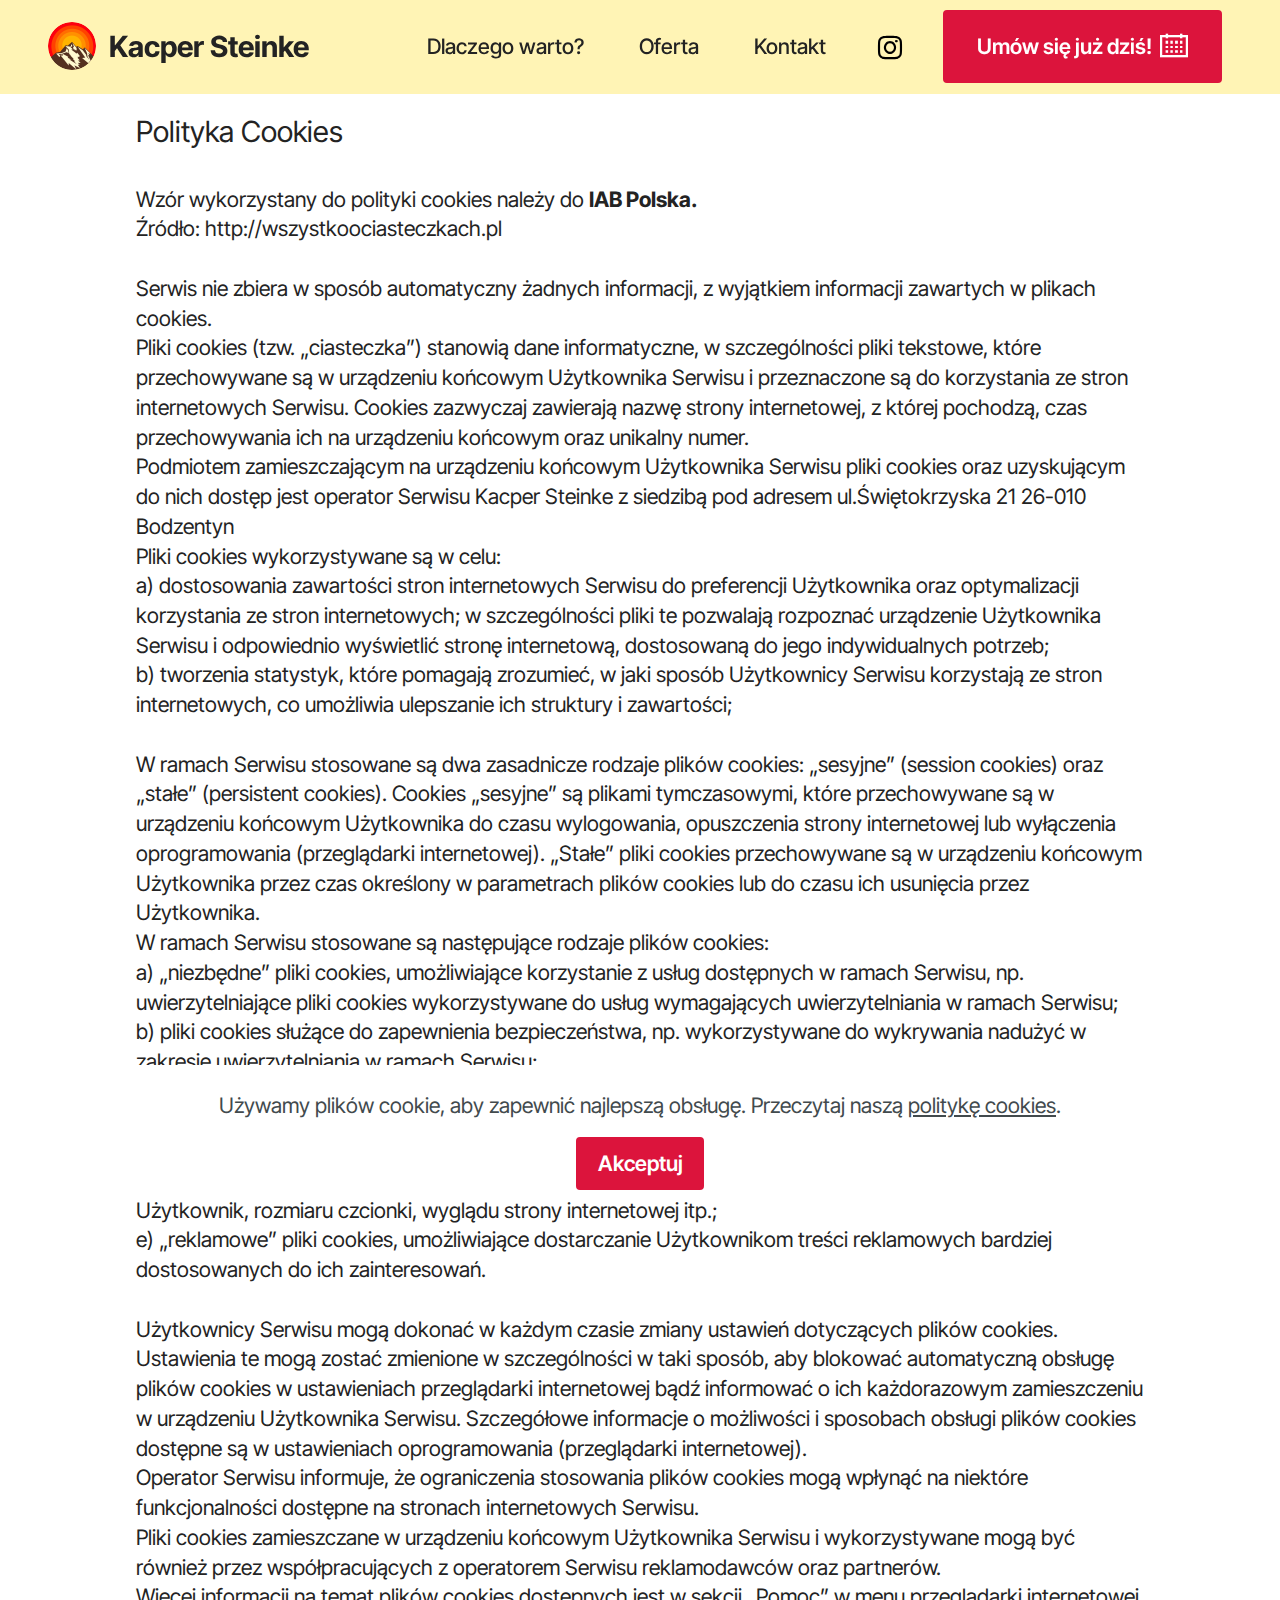
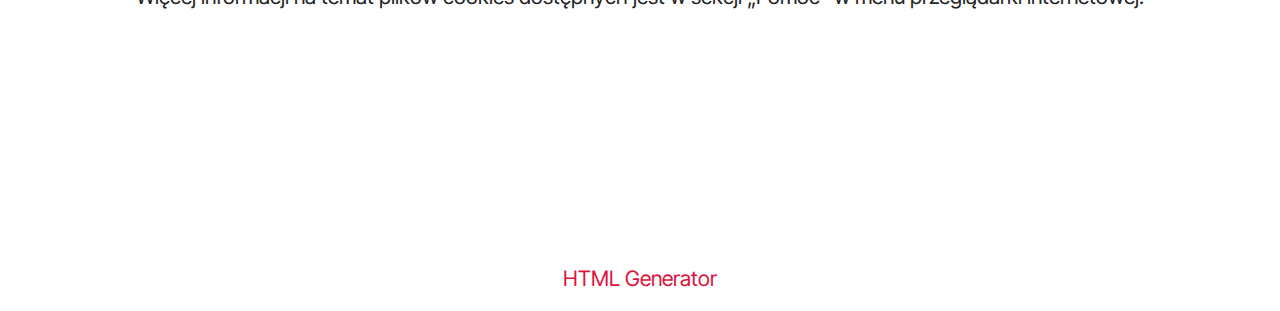
<file: privacy.html>
<!DOCTYPE html>
<html  >
<head>
  <!-- Site made with Mobirise Website Builder v6.0.1, https://mobirise.com -->
  <meta charset="UTF-8">
  <meta http-equiv="X-UA-Compatible" content="IE=edge">
  <meta name="generator" content="Mobirise v6.0.1, mobirise.com">
  <meta name="viewport" content="width=device-width, initial-scale=1, minimum-scale=1">
  <link rel="shortcut icon" href="assets/images/mbr-96x96.png" type="image/x-icon">
  <meta name="description" content="">
  
  
  <title>privacy</title>
  <link rel="stylesheet" href="assets/web/assets/mobirise-icons2/mobirise2.css">
  <link rel="stylesheet" href="assets/bootstrap/css/bootstrap.min.css">
  <link rel="stylesheet" href="assets/bootstrap/css/bootstrap-grid.min.css">
  <link rel="stylesheet" href="assets/bootstrap/css/bootstrap-reboot.min.css">
  <link rel="stylesheet" href="assets/dropdown/css/style.css">
  <link rel="stylesheet" href="assets/socicon/css/styles.css">
  <link rel="stylesheet" href="assets/theme/css/style.css">
  <link rel="preload" href="https://fonts.googleapis.com/css?family=Inter+Tight:100,200,300,400,500,600,700,800,900,100i,200i,300i,400i,500i,600i,700i,800i,900i&display=swap" as="style" onload="this.onload=null;this.rel='stylesheet'">
  <noscript><link rel="stylesheet" href="https://fonts.googleapis.com/css?family=Inter+Tight:100,200,300,400,500,600,700,800,900,100i,200i,300i,400i,500i,600i,700i,800i,900i&display=swap"></noscript>
  <link rel="preload" as="style" href="assets/mobirise/css/mbr-additional.css?v=8tJvjb"><link rel="stylesheet" href="assets/mobirise/css/mbr-additional.css?v=8tJvjb" type="text/css">

  
  
  
</head>
<body>
  
  <section data-bs-version="5.1" class="menu menu3 cid-uGuVHYrT1q" once="menu" id="menu3-m">
    
    <nav class="navbar navbar-dropdown navbar-fixed-top navbar-expand-lg">
        <div class="container">
            <div class="navbar-brand">
                <span class="navbar-logo">
                    <a href="index.html#header15-5">
                        <img src="assets/images/mbr-96x96.png" alt="Icon" style="height: 3rem;">
                    </a>
                </span>
                <span class="navbar-caption-wrap"><a class="navbar-caption text-black text-primary display-5" href="index.html#header15-5">Kacper Steinke</a></span>
            </div>
            <button class="navbar-toggler" type="button" data-toggle="collapse" data-bs-toggle="collapse" data-target="#navbarSupportedContent" data-bs-target="#navbarSupportedContent" aria-controls="navbarNavAltMarkup" aria-expanded="false" aria-label="Toggle navigation">
                <div class="hamburger">
                    <span></span>
                    <span></span>
                    <span></span>
                    <span></span>
                </div>
            </button>
            <div class="collapse navbar-collapse" id="navbarSupportedContent">
                <ul class="navbar-nav nav-dropdown" data-app-modern-menu="true"><li class="nav-item"><a class="nav-link link text-black text-primary display-4" href="index.html#tabs1-d">Dlaczego warto?</a></li>
                    <li class="nav-item"><a class="nav-link link text-black text-primary display-4" href="index.html#features10-g">Oferta</a></li>
                    <li class="nav-item"><a class="nav-link link text-black text-primary display-4" href="index.html#contacts2-h">Kontakt</a>
                    </li></ul>
                <div class="icons-menu">
                    <a class="iconfont-wrapper" href="https://www.instagram.com/steinke_kacper/" target="_blank">
                        <span class="p-2 mbr-iconfont socicon-instagram socicon"></span>
                    </a>
                    
                    
                    
                </div>
                <div class="navbar-buttons mbr-section-btn"><a class="btn btn-primary display-4" href="index.html#content4-l"><span class="mobi-mbri mobi-mbri-calendar mbr-iconfont mbr-iconfont-btn"></span>Umów się już dziś!</a></div>
            </div>
        </div>
    </nav>
</section>

<section data-bs-version="5.1" class="content5 cid-uGG4QpmMMI" id="content5-o">
    
    <div class="container">
        <div class="row justify-content-center">
            <div class="col-md-12 col-lg-10">
                
                <h4 class="mbr-section-subtitle mbr-fonts-style mb-4 display-5">
                    Polityka Cookies</h4>
                <p class="mbr-text mbr-fonts-style display-7">Wzór wykorzystany do polityki cookies należy do&nbsp;<strong>IAB Polska.
<br></strong>Źródło: http://wszystkoociasteczkach.pl<br><br>Serwis nie zbiera w sposób automatyczny żadnych informacji, z wyjątkiem informacji zawartych w plikach cookies.
<br>Pliki cookies (tzw. „ciasteczka”) stanowią dane informatyczne, w szczególności pliki tekstowe, które przechowywane są w urządzeniu końcowym Użytkownika Serwisu i przeznaczone są do korzystania ze stron internetowych Serwisu. Cookies zazwyczaj zawierają nazwę strony internetowej, z której pochodzą, czas przechowywania ich na urządzeniu końcowym oraz unikalny numer.
<br>Podmiotem zamieszczającym na urządzeniu końcowym Użytkownika Serwisu pliki cookies oraz uzyskującym do nich dostęp jest operator Serwisu Kacper Steinke z siedzibą pod adresem ul.Świętokrzyska 21 26-010 Bodzentyn<br>Pliki cookies wykorzystywane są w celu:
<br>a)      dostosowania zawartości stron internetowych Serwisu do preferencji Użytkownika oraz optymalizacji korzystania ze stron internetowych; w szczególności pliki te pozwalają rozpoznać urządzenie Użytkownika Serwisu i odpowiednio wyświetlić stronę internetową, dostosowaną do jego indywidualnych potrzeb;
<br>b)      tworzenia statystyk, które pomagają zrozumieć, w jaki sposób Użytkownicy Serwisu korzystają ze stron internetowych, co umożliwia ulepszanie ich struktury i zawartości;<br><br>W ramach Serwisu stosowane są dwa zasadnicze rodzaje plików cookies: „sesyjne”  (session cookies) oraz „stałe” (persistent cookies). Cookies „sesyjne” są plikami tymczasowymi, które przechowywane są w urządzeniu końcowym Użytkownika do czasu wylogowania, opuszczenia strony internetowej lub wyłączenia oprogramowania (przeglądarki internetowej). „Stałe” pliki cookies przechowywane są w urządzeniu końcowym Użytkownika przez czas określony w parametrach plików cookies lub do czasu ich usunięcia przez Użytkownika.
<br>W ramach Serwisu stosowane są następujące rodzaje plików cookies:
<br>a)      „niezbędne” pliki cookies, umożliwiające korzystanie z usług dostępnych w ramach Serwisu, np. uwierzytelniające pliki cookies wykorzystywane do usług wymagających uwierzytelniania w ramach Serwisu;
<br>b)      pliki cookies służące do zapewnienia bezpieczeństwa, np. wykorzystywane do wykrywania nadużyć w zakresie uwierzytelniania w ramach Serwisu;
<br>c)       „wydajnościowe” pliki cookies, umożliwiające zbieranie informacji o sposobie korzystania ze stron internetowych Serwisu;
<br>d)      „funkcjonalne” pliki cookies, umożliwiające „zapamiętanie” wybranych przez Użytkownika ustawień i personalizację interfejsu Użytkownika, np. w zakresie wybranego języka lub regionu, z którego pochodzi Użytkownik, rozmiaru czcionki, wyglądu strony internetowej itp.;
<br>e)      „reklamowe” pliki cookies, umożliwiające dostarczanie Użytkownikom treści reklamowych bardziej dostosowanych do ich zainteresowań.
<br><br> Użytkownicy Serwisu mogą dokonać w każdym czasie zmiany ustawień dotyczących plików cookies.
<br>Ustawienia te mogą zostać zmienione w szczególności w taki sposób, aby blokować automatyczną obsługę plików cookies w ustawieniach przeglądarki internetowej bądź informować o ich każdorazowym zamieszczeniu w urządzeniu Użytkownika Serwisu. Szczegółowe informacje o możliwości i sposobach obsługi plików cookies dostępne są w ustawieniach oprogramowania (przeglądarki internetowej).<br>Operator Serwisu informuje, że ograniczenia stosowania plików cookies mogą wpłynąć na niektóre funkcjonalności dostępne na stronach internetowych Serwisu.
<br>Pliki cookies zamieszczane w urządzeniu końcowym Użytkownika Serwisu i wykorzystywane mogą być również przez współpracujących z operatorem Serwisu reklamodawców oraz partnerów.
<br>Więcej informacji na temat plików cookies dostępnych jest w sekcji „Pomoc” w menu przeglądarki internetowej.</p>
            </div>
        </div>
    </div>
</section>

<section data-bs-version="5.1" class="footer3 cid-uGFSj3I3LV mbr-reveal" once="footers" id="footer3-n">

    

    

    <div class="container">
        <div class="media-container-row align-center mbr-white">
            <div class="row row-links">
                <ul class="foot-menu">
                    
                    
                    
                    
                    
                <li class="foot-menu-item mbr-fonts-style display-7"><a href="index.html#header15-5" class="text-primary">O mnie!</a></li><li class="foot-menu-item mbr-fonts-style display-7"><a href="index.html#features10-g" class="text-primary">Oferta</a></li><li class="foot-menu-item mbr-fonts-style display-7"><a href="index.html#list01-6" class="text-primary">FAQ</a></li></ul>
            </div>
            
            <div class="row row-copirayt">
                <p class="mbr-text mb-0 mbr-fonts-style mbr-white align-center display-7">
                    © Copyright 2025 Kacper Steinke</p>
            </div>
        </div>
    </div>
</section><section class="display-7" style="padding: 0;align-items: center;justify-content: center;flex-wrap: wrap;    align-content: center;display: flex;position: relative;height: 4rem;"><a href="https://mobiri.se/3836926" style="flex: 1 1;height: 4rem;position: absolute;width: 100%;z-index: 1;"><img alt="" style="height: 4rem;" src="[data-uri]"></a><p style="margin: 0;text-align: center;" class="display-7">&#8204;</p><a style="z-index:1" href="https://mobirise.com/html-builder.html">HTML Generator</a></section><script src="assets/bootstrap/js/bootstrap.bundle.min.js"></script>  <script src="assets/web/assets/cookies-alert-plugin/cookies-alert-core.js"></script>  <script src="assets/web/assets/cookies-alert-plugin/cookies-alert-script.js"></script>  <script src="assets/smoothscroll/smooth-scroll.js"></script>  <script src="assets/ytplayer/index.js"></script>  <script src="assets/dropdown/js/navbar-dropdown.js"></script>  <script src="assets/theme/js/script.js"></script>  
  
  
<input name="cookieData" type="hidden" data-cookie-cookiesAlertType='false' data-cookie-customDialogSelector='null' data-cookie-colorText='#424a4d' data-cookie-colorBg='rgb(255, 255, 255)' data-cookie-opacityOverlay='0' data-cookie-bgOpacity='100' data-cookie-textButton='Akceptuj' data-cookie-rejectText='REJECT' data-cookie-colorButton='#dc143c' data-cookie-rejectColor='#ffffff' data-cookie-colorLink='#424a4d' data-cookie-underlineLink='true' data-cookie-text="Używamy plików cookie, aby zapewnić najlepszą obsługę. Przeczytaj naszą <a href='privacy.html'>politykę cookies</a>.">
  </body>
</html>
</file>
<file: assets/web/assets/mobirise-icons2/mobirise2.css>
@font-face {
  font-family: 'Moririse2';
  font-display: swap;
  src:  url('mobirise2.eot?f2bix4');
  src:  url('mobirise2.eot?f2bix4#iefix') format('embedded-opentype'),
    url('mobirise2.ttf?f2bix4') format('truetype'),
    url('mobirise2.woff?f2bix4') format('woff'),
    url('mobirise2.svg?f2bix4#mobirise2') format('svg');
  font-weight: normal;
  font-style: normal;
}

[class^="mobi-"], [class*=" mobi-"] {
  /* use !important to prevent issues with browser extensions that change fonts */
  font-family: 'Moririse2' !important;
  speak: none;
  font-style: normal;
  font-weight: normal;
  font-variant: normal;
  text-transform: none;
  line-height: 1;

  /* Better Font Rendering =========== */
  -webkit-font-smoothing: antialiased;
  -moz-osx-font-smoothing: grayscale;
}

.mobi-mbri-add-submenu:before {
  content: "\e900";
}
.mobi-mbri-alert:before {
  content: "\e901";
}
.mobi-mbri-align-center:before {
  content: "\e902";
}
.mobi-mbri-align-justify:before {
  content: "\e903";
}
.mobi-mbri-align-left:before {
  content: "\e904";
}
.mobi-mbri-align-right:before {
  content: "\e905";
}
.mobi-mbri-android:before {
  content: "\e906";
}
.mobi-mbri-apple:before {
  content: "\e907";
}
.mobi-mbri-arrow-down:before {
  content: "\e908";
}
.mobi-mbri-arrow-next:before {
  content: "\e909";
}
.mobi-mbri-arrow-prev:before {
  content: "\e90a";
}
.mobi-mbri-arrow-up:before {
  content: "\e90b";
}
.mobi-mbri-bold:before {
  content: "\e90c";
}
.mobi-mbri-bookmark:before {
  content: "\e90d";
}
.mobi-mbri-bootstrap:before {
  content: "\e90e";
}
.mobi-mbri-briefcase:before {
  content: "\e90f";
}
.mobi-mbri-browse:before {
  content: "\e910";
}
.mobi-mbri-bulleted-list:before {
  content: "\e911";
}
.mobi-mbri-calendar:before {
  content: "\e912";
}
.mobi-mbri-camera:before {
  content: "\e913";
}
.mobi-mbri-cart-add:before {
  content: "\e914";
}
.mobi-mbri-cart-full:before {
  content: "\e915";
}
.mobi-mbri-cash:before {
  content: "\e916";
}
.mobi-mbri-change-style:before {
  content: "\e917";
}
.mobi-mbri-chat:before {
  content: "\e918";
}
.mobi-mbri-clock:before {
  content: "\e919";
}
.mobi-mbri-close:before {
  content: "\e91a";
}
.mobi-mbri-cloud:before {
  content: "\e91b";
}
.mobi-mbri-code:before {
  content: "\e91c";
}
.mobi-mbri-contact-form:before {
  content: "\e91d";
}
.mobi-mbri-credit-card:before {
  content: "\e91e";
}
.mobi-mbri-cursor-click:before {
  content: "\e91f";
}
.mobi-mbri-cust-feedback:before {
  content: "\e920";
}
.mobi-mbri-database:before {
  content: "\e921";
}
.mobi-mbri-delivery:before {
  content: "\e922";
}
.mobi-mbri-desktop:before {
  content: "\e923";
}
.mobi-mbri-devices:before {
  content: "\e924";
}
.mobi-mbri-down:before {
  content: "\e925";
}
.mobi-mbri-download-2:before {
  content: "\e926";
}
.mobi-mbri-download:before {
  content: "\e927";
}
.mobi-mbri-drag-n-drop-2:before {
  content: "\e928";
}
.mobi-mbri-drag-n-drop:before {
  content: "\e929";
}
.mobi-mbri-edit-2:before {
  content: "\e92a";
}
.mobi-mbri-edit:before {
  content: "\e92b";
}
.mobi-mbri-error:before {
  content: "\e92c";
}
.mobi-mbri-extension:before {
  content: "\e92d";
}
.mobi-mbri-features:before {
  content: "\e92e";
}
.mobi-mbri-file:before {
  content: "\e92f";
}
.mobi-mbri-flag:before {
  content: "\e930";
}
.mobi-mbri-folder:before {
  content: "\e931";
}
.mobi-mbri-gift:before {
  content: "\e932";
}
.mobi-mbri-github:before {
  content: "\e933";
}
.mobi-mbri-globe-2:before {
  content: "\e934";
}
.mobi-mbri-globe:before {
  content: "\e935";
}
.mobi-mbri-growing-chart:before {
  content: "\e936";
}
.mobi-mbri-hearth:before {
  content: "\e937";
}
.mobi-mbri-help:before {
  content: "\e938";
}
.mobi-mbri-home:before {
  content: "\e939";
}
.mobi-mbri-hot-cup:before {
  content: "\e93a";
}
.mobi-mbri-idea:before {
  content: "\e93b";
}
.mobi-mbri-image-gallery:before {
  content: "\e93c";
}
.mobi-mbri-image-slider:before {
  content: "\e93d";
}
.mobi-mbri-info:before {
  content: "\e93e";
}
.mobi-mbri-italic:before {
  content: "\e93f";
}
.mobi-mbri-key:before {
  content: "\e940";
}
.mobi-mbri-laptop:before {
  content: "\e941";
}
.mobi-mbri-layers:before {
  content: "\e942";
}
.mobi-mbri-left-right:before {
  content: "\e943";
}
.mobi-mbri-left:before {
  content: "\e944";
}
.mobi-mbri-letter:before {
  content: "\e945";
}
.mobi-mbri-like:before {
  content: "\e946";
}
.mobi-mbri-link:before {
  content: "\e947";
}
.mobi-mbri-lock:before {
  content: "\e948";
}
.mobi-mbri-login:before {
  content: "\e949";
}
.mobi-mbri-logout:before {
  content: "\e94a";
}
.mobi-mbri-magic-stick:before {
  content: "\e94b";
}
.mobi-mbri-map-pin:before {
  content: "\e94c";
}
.mobi-mbri-menu:before {
  content: "\e94d";
}
.mobi-mbri-mobile-2:before {
  content: "\e94e";
}
.mobi-mbri-mobile-horizontal:before {
  content: "\e94f";
}
.mobi-mbri-mobile:before {
  content: "\e950";
}
.mobi-mbri-mobirise:before {
  content: "\e951";
}
.mobi-mbri-more-horizontal:before {
  content: "\e952";
}
.mobi-mbri-more-vertical:before {
  content: "\e953";
}
.mobi-mbri-music:before {
  content: "\e954";
}
.mobi-mbri-new-file:before {
  content: "\e955";
}
.mobi-mbri-numbered-list:before {
  content: "\e956";
}
.mobi-mbri-opened-folder:before {
  content: "\e957";
}
.mobi-mbri-pages:before {
  content: "\e958";
}
.mobi-mbri-paper-plane:before {
  content: "\e959";
}
.mobi-mbri-paperclip:before {
  content: "\e95a";
}
.mobi-mbri-phone:before {
  content: "\e95b";
}
.mobi-mbri-photo:before {
  content: "\e95c";
}
.mobi-mbri-photos:before {
  content: "\e95d";
}
.mobi-mbri-pin:before {
  content: "\e95e";
}
.mobi-mbri-play:before {
  content: "\e95f";
}
.mobi-mbri-plus:before {
  content: "\e960";
}
.mobi-mbri-preview:before {
  content: "\e961";
}
.mobi-mbri-print:before {
  content: "\e962";
}
.mobi-mbri-protect:before {
  content: "\e963";
}
.mobi-mbri-question:before {
  content: "\e964";
}
.mobi-mbri-quote-left:before {
  content: "\e965";
}
.mobi-mbri-quote-right:before {
  content: "\e966";
}
.mobi-mbri-redo:before {
  content: "\e967";
}
.mobi-mbri-refresh:before {
  content: "\e968";
}
.mobi-mbri-responsive-2:before {
  content: "\e969";
}
.mobi-mbri-responsive:before {
  content: "\e96a";
}
.mobi-mbri-right:before {
  content: "\e96b";
}
.mobi-mbri-rocket:before {
  content: "\e96c";
}
.mobi-mbri-sad-face:before {
  content: "\e96d";
}
.mobi-mbri-sale:before {
  content: "\e96e";
}
.mobi-mbri-save:before {
  content: "\e96f";
}
.mobi-mbri-search:before {
  content: "\e970";
}
.mobi-mbri-setting-2:before {
  content: "\e971";
}
.mobi-mbri-setting-3:before {
  content: "\e972";
}
.mobi-mbri-setting:before {
  content: "\e973";
}
.mobi-mbri-share:before {
  content: "\e974";
}
.mobi-mbri-shopping-bag:before {
  content: "\e975";
}
.mobi-mbri-shopping-basket:before {
  content: "\e976";
}
.mobi-mbri-shopping-cart:before {
  content: "\e977";
}
.mobi-mbri-sites:before {
  content: "\e978";
}
.mobi-mbri-smile-face:before {
  content: "\e979";
}
.mobi-mbri-speed:before {
  content: "\e97a";
}
.mobi-mbri-star:before {
  content: "\e97b";
}
.mobi-mbri-success:before {
  content: "\e97c";
}
.mobi-mbri-sun:before {
  content: "\e97d";
}
.mobi-mbri-sun2:before {
  content: "\e97e";
}
.mobi-mbri-tablet-vertical:before {
  content: "\e97f";
}
.mobi-mbri-tablet:before {
  content: "\e980";
}
.mobi-mbri-target:before {
  content: "\e981";
}
.mobi-mbri-timer:before {
  content: "\e982";
}
.mobi-mbri-to-ftp:before {
  content: "\e983";
}
.mobi-mbri-to-local-drive:before {
  content: "\e984";
}
.mobi-mbri-touch-swipe:before {
  content: "\e985";
}
.mobi-mbri-touch:before {
  content: "\e986";
}
.mobi-mbri-trash:before {
  content: "\e987";
}
.mobi-mbri-underline:before {
  content: "\e988";
}
.mobi-mbri-undo:before {
  content: "\e989";
}
.mobi-mbri-unlink:before {
  content: "\e98a";
}
.mobi-mbri-unlock:before {
  content: "\e98b";
}
.mobi-mbri-up-down:before {
  content: "\e98c";
}
.mobi-mbri-up:before {
  content: "\e98d";
}
.mobi-mbri-update:before {
  content: "\e98e";
}
.mobi-mbri-upload-2:before {
  content: "\e98f";
}
.mobi-mbri-upload:before {
  content: "\e990";
}
.mobi-mbri-user-2:before {
  content: "\e991";
}
.mobi-mbri-user:before {
  content: "\e992";
}
.mobi-mbri-users:before {
  content: "\e993";
}
.mobi-mbri-video-play:before {
  content: "\e994";
}
.mobi-mbri-video:before {
  content: "\e995";
}
.mobi-mbri-watch:before {
  content: "\e996";
}
.mobi-mbri-website-theme-2:before {
  content: "\e997";
}
.mobi-mbri-website-theme:before {
  content: "\e998";
}
.mobi-mbri-wifi:before {
  content: "\e999";
}
.mobi-mbri-windows:before {
  content: "\e99a";
}
.mobi-mbri-zoom-in:before {
  content: "\e99b";
}
.mobi-mbri-zoom-out:before {
  content: "\e99c";
}
</file>
<file: assets/dropdown/css/style.css>
.navbar-dropdown {
  left: 0;
  padding: 0;
  position: absolute;
  right: 0;
  top: 0;
  transition: all 0.45s ease;
  z-index: 1030;
  background: #282828; }
  .navbar-dropdown .navbar-logo {
    margin-right: 0.8rem;
    transition: margin 0.3s ease-in-out;
    vertical-align: middle; }
    .navbar-dropdown .navbar-logo img {
      height: 3.125rem;
      transition: all 0.3s ease-in-out; }
    .navbar-dropdown .navbar-logo.mbr-iconfont {
      font-size: 3.125rem;
      line-height: 3.125rem; }
  .navbar-dropdown .navbar-caption {
    font-weight: 700;
    white-space: normal;
    vertical-align: -4px;
    line-height: 3.125rem !important; }
    .navbar-dropdown .navbar-caption, .navbar-dropdown .navbar-caption:hover {
      color: inherit;
      text-decoration: none; }
  .navbar-dropdown .mbr-iconfont + .navbar-caption {
    vertical-align: -1px; }
  .navbar-dropdown.navbar-fixed-top {
    position: fixed; }
  .navbar-dropdown .navbar-brand span {
    vertical-align: -4px; }
  .navbar-dropdown.bg-color.transparent {
    background: none; }
  .navbar-dropdown.navbar-short .navbar-brand {
    padding: 0.625rem 0; }
    .navbar-dropdown.navbar-short .navbar-brand span {
      vertical-align: -1px; }
  .navbar-dropdown.navbar-short .navbar-caption {
    line-height: 2.375rem !important;
    vertical-align: -2px; }
  .navbar-dropdown.navbar-short .navbar-logo {
    margin-right: 0.5rem; }
    .navbar-dropdown.navbar-short .navbar-logo img {
      height: 2.375rem; }
    .navbar-dropdown.navbar-short .navbar-logo.mbr-iconfont {
      font-size: 2.375rem;
      line-height: 2.375rem; }
  .navbar-dropdown.navbar-short .mbr-table-cell {
    height: 3.625rem; }
  .navbar-dropdown .navbar-close {
    left: 0.6875rem;
    position: fixed;
    top: 0.75rem;
    z-index: 1000; }
  .navbar-dropdown .hamburger-icon {
    content: "";
    display: inline-block;
    vertical-align: middle;
    width: 16px;
    -webkit-box-shadow: 0 -6px 0 1px #282828,0 0 0 1px #282828,0 6px 0 1px #282828;
    -moz-box-shadow: 0 -6px 0 1px #282828,0 0 0 1px #282828,0 6px 0 1px #282828;
    box-shadow: 0 -6px 0 1px #282828,0 0 0 1px #282828,0 6px 0 1px #282828; }

.dropdown-menu .dropdown-toggle[data-toggle="dropdown-submenu"]::after {
  border-bottom: 0.35em solid transparent;
  border-left: 0.35em solid;
  border-right: 0;
  border-top: 0.35em solid transparent;
  margin-left: 0.3rem; }

.dropdown-menu .dropdown-item:focus {
  outline: 0; }

.nav-dropdown {
  font-size: 0.75rem;
  font-weight: 500;
  height: auto !important; }
  .nav-dropdown .nav-btn {
    padding-left: 1rem; }
  .nav-dropdown .link {
    margin: .667em 1.667em;
    font-weight: 500;
    padding: 0;
    transition: color .2s ease-in-out; }
    .nav-dropdown .link.dropdown-toggle {
      margin-right: 2.583em; }
      .nav-dropdown .link.dropdown-toggle::after {
        margin-left: .25rem;
        border-top: 0.35em solid;
        border-right: 0.35em solid transparent;
        border-left: 0.35em solid transparent;
        border-bottom: 0; }
      .nav-dropdown .link.dropdown-toggle[aria-expanded="true"] {
        margin: 0;
        padding: 0.667em 3.263em  0.667em 1.667em; }
  .nav-dropdown .link::after,
  .nav-dropdown .dropdown-item::after {
    color: inherit; }
  .nav-dropdown .btn {
    font-size: 0.75rem;
    font-weight: 700;
    letter-spacing: 0;
    margin-bottom: 0;
    padding-left: 1.25rem;
    padding-right: 1.25rem; }
  .nav-dropdown .dropdown-menu {
    border-radius: 0;
    border: 0;
    left: 0;
    margin: 0;
    padding-bottom: 1.25rem;
    padding-top: 1.25rem;
    position: relative; }
  .nav-dropdown .dropdown-submenu {
    margin-left: 0.125rem;
    top: 0; }
  .nav-dropdown .dropdown-item {
    font-weight: 500;
    line-height: 2;
    padding: 0.3846em 4.615em 0.3846em 1.5385em;
    position: relative;
    transition: color .2s ease-in-out, background-color .2s ease-in-out; }
    .nav-dropdown .dropdown-item::after {
      margin-top: -0.3077em;
      position: absolute;
      right: 1.1538em;
      top: 50%; }
    .nav-dropdown .dropdown-item:focus, .nav-dropdown .dropdown-item:hover {
      background: none; }

@media (max-width: 767px) {
  .nav-dropdown.navbar-toggleable-sm {
    bottom: 0;
    display: none;
    left: 0;
    overflow-x: hidden;
    position: fixed;
    top: 0;
    transform: translateX(-100%);
    -ms-transform: translateX(-100%);
    -webkit-transform: translateX(-100%);
    width: 18.75rem;
    z-index: 999; } }
.nav-dropdown.navbar-toggleable-xl {
  bottom: 0;
  display: none;
  left: 0;
  overflow-x: hidden;
  position: fixed;
  top: 0;
  transform: translateX(-100%);
  -ms-transform: translateX(-100%);
  -webkit-transform: translateX(-100%);
  width: 18.75rem;
  z-index: 999; }

.nav-dropdown-sm {
  display: block !important;
  overflow-x: hidden;
  overflow: auto;
  padding-top: 3.875rem; }
  .nav-dropdown-sm::after {
    content: "";
    display: block;
    height: 3rem;
    width: 100%; }
  .nav-dropdown-sm.collapse.in ~ .navbar-close {
    display: block !important; }
  .nav-dropdown-sm.collapsing, .nav-dropdown-sm.collapse.in {
    transform: translateX(0);
    -ms-transform: translateX(0);
    -webkit-transform: translateX(0);
    transition: all 0.25s ease-out;
    -webkit-transition: all 0.25s ease-out;
    background: #282828; }
  .nav-dropdown-sm.collapsing[aria-expanded="false"] {
    transform: translateX(-100%);
    -ms-transform: translateX(-100%);
    -webkit-transform: translateX(-100%); }
  .nav-dropdown-sm .nav-item {
    display: block;
    margin-left: 0 !important;
    padding-left: 0; }
  .nav-dropdown-sm .link,
  .nav-dropdown-sm .dropdown-item {
    border-top: 1px dotted rgba(255, 255, 255, 0.1);
    font-size: 0.8125rem;
    line-height: 1.6;
    margin: 0 !important;
    padding: 0.875rem 2.4rem 0.875rem 1.5625rem !important;
    position: relative;
    white-space: normal; }
    .nav-dropdown-sm .link:focus, .nav-dropdown-sm .link:hover,
    .nav-dropdown-sm .dropdown-item:focus,
    .nav-dropdown-sm .dropdown-item:hover {
      background: rgba(0, 0, 0, 0.2) !important;
      color: #c0a375; }
  .nav-dropdown-sm .nav-btn {
    position: relative;
    padding: 1.5625rem 1.5625rem 0 1.5625rem; }
    .nav-dropdown-sm .nav-btn::before {
      border-top: 1px dotted rgba(255, 255, 255, 0.1);
      content: "";
      left: 0;
      position: absolute;
      top: 0;
      width: 100%; }
    .nav-dropdown-sm .nav-btn + .nav-btn {
      padding-top: 0.625rem; }
      .nav-dropdown-sm .nav-btn + .nav-btn::before {
        display: none; }
  .nav-dropdown-sm .btn {
    padding: 0.625rem 0; }
  .nav-dropdown-sm .dropdown-toggle[data-toggle="dropdown-submenu"]::after {
    margin-left: .25rem;
    border-top: 0.35em solid;
    border-right: 0.35em solid transparent;
    border-left: 0.35em solid transparent;
    border-bottom: 0; }
  .nav-dropdown-sm .dropdown-toggle[data-toggle="dropdown-submenu"][aria-expanded="true"]::after {
    border-top: 0;
    border-right: 0.35em solid transparent;
    border-left: 0.35em solid transparent;
    border-bottom: 0.35em solid; }
  .nav-dropdown-sm .dropdown-menu {
    margin: 0;
    padding: 0;
    position: relative;
    top: 0;
    left: 0;
    width: 100%;
    border: 0;
    float: none;
    border-radius: 0;
    background: none; }
  .nav-dropdown-sm .dropdown-submenu {
    left: 100%;
    margin-left: 0.125rem;
    margin-top: -1.25rem;
    top: 0; }

.navbar-toggleable-sm .nav-dropdown .dropdown-menu {
  position: absolute; }

.navbar-toggleable-sm .nav-dropdown .dropdown-submenu {
  left: 100%;
  margin-left: 0.125rem;
  margin-top: -1.25rem;
  top: 0; }

.navbar-toggleable-sm.opened .nav-dropdown .dropdown-menu {
  position: relative; }

.navbar-toggleable-sm.opened .nav-dropdown .dropdown-submenu {
  left: 0;
  margin-left: 00rem;
  margin-top: 0rem;
  top: 0; }

.is-builder .nav-dropdown.collapsing {
  transition: none !important; }
</file>
<file: assets/socicon/css/styles.css>
@charset "UTF-8";

@font-face {
  font-family: 'Socicon';
  src:  url('../fonts/socicon.eot');
  src:  url('../fonts/socicon.eot?#iefix') format('embedded-opentype'),
    url('../fonts/socicon.woff2') format('woff2'),
    url('../fonts/socicon.ttf') format('truetype'),
    url('../fonts/socicon.woff') format('woff'),
    url('../fonts/socicon.svg#socicon') format('svg');
  font-weight: normal;
  font-style: normal;
  font-display: swap;
}

[data-icon]:before {
  font-family: "socicon" !important;
  content: attr(data-icon);
  font-style: normal !important;
  font-weight: normal !important;
  font-variant: normal !important;
  text-transform: none !important;
  speak: none;
  line-height: 1;
  -webkit-font-smoothing: antialiased;
  -moz-osx-font-smoothing: grayscale;
}

[class^="socicon-"], [class*=" socicon-"] {
  /* use !important to prevent issues with browser extensions that change fonts */
  font-family: 'Socicon' !important;
  speak: none;
  font-style: normal;
  font-weight: normal;
  font-variant: normal;
  text-transform: none;
  line-height: 1;

  /* Better Font Rendering =========== */
  -webkit-font-smoothing: antialiased;
  -moz-osx-font-smoothing: grayscale;
}

.socicon-500px:before {
  content: "\e000";
}
.socicon-8tracks:before {
  content: "\e001";
}
.socicon-airbnb:before {
  content: "\e002";
}
.socicon-alliance:before {
  content: "\e003";
}
.socicon-amazon:before {
  content: "\e004";
}
.socicon-amplement:before {
  content: "\e005";
}
.socicon-android:before {
  content: "\e006";
}
.socicon-angellist:before {
  content: "\e007";
}
.socicon-apple:before {
  content: "\e008";
}
.socicon-appnet:before {
  content: "\e009";
}
.socicon-baidu:before {
  content: "\e00a";
}
.socicon-bandcamp:before {
  content: "\e00b";
}
.socicon-battlenet:before {
  content: "\e00c";
}
.socicon-mixer:before {
  content: "\e00d";
}
.socicon-bebee:before {
  content: "\e00e";
}
.socicon-bebo:before {
  content: "\e00f";
}
.socicon-behance:before {
  content: "\e010";
}
.socicon-blizzard:before {
  content: "\e011";
}
.socicon-blogger:before {
  content: "\e012";
}
.socicon-buffer:before {
  content: "\e013";
}
.socicon-chrome:before {
  content: "\e014";
}
.socicon-coderwall:before {
  content: "\e015";
}
.socicon-curse:before {
  content: "\e016";
}
.socicon-dailymotion:before {
  content: "\e017";
}
.socicon-deezer:before {
  content: "\e018";
}
.socicon-delicious:before {
  content: "\e019";
}
.socicon-deviantart:before {
  content: "\e01a";
}
.socicon-diablo:before {
  content: "\e01b";
}
.socicon-digg:before {
  content: "\e01c";
}
.socicon-discord:before {
  content: "\e01d";
}
.socicon-disqus:before {
  content: "\e01e";
}
.socicon-douban:before {
  content: "\e01f";
}
.socicon-draugiem:before {
  content: "\e020";
}
.socicon-dribbble:before {
  content: "\e021";
}
.socicon-drupal:before {
  content: "\e022";
}
.socicon-ebay:before {
  content: "\e023";
}
.socicon-ello:before {
  content: "\e024";
}
.socicon-endomodo:before {
  content: "\e025";
}
.socicon-envato:before {
  content: "\e026";
}
.socicon-etsy:before {
  content: "\e027";
}
.socicon-facebook:before {
  content: "\e028";
}
.socicon-feedburner:before {
  content: "\e029";
}
.socicon-filmweb:before {
  content: "\e02a";
}
.socicon-firefox:before {
  content: "\e02b";
}
.socicon-flattr:before {
  content: "\e02c";
}
.socicon-flickr:before {
  content: "\e02d";
}
.socicon-formulr:before {
  content: "\e02e";
}
.socicon-forrst:before {
  content: "\e02f";
}
.socicon-foursquare:before {
  content: "\e030";
}
.socicon-friendfeed:before {
  content: "\e031";
}
.socicon-github:before {
  content: "\e032";
}
.socicon-goodreads:before {
  content: "\e033";
}
.socicon-google:before {
  content: "\e034";
}
.socicon-googlescholar:before {
  content: "\e035";
}
.socicon-googlegroups:before {
  content: "\e036";
}
.socicon-googlephotos:before {
  content: "\e037";
}
.socicon-googleplus:before {
  content: "\e038";
}
.socicon-grooveshark:before {
  content: "\e039";
}
.socicon-hackerrank:before {
  content: "\e03a";
}
.socicon-hearthstone:before {
  content: "\e03b";
}
.socicon-hellocoton:before {
  content: "\e03c";
}
.socicon-heroes:before {
  content: "\e03d";
}
.socicon-smashcast:before {
  content: "\e03e";
}
.socicon-horde:before {
  content: "\e03f";
}
.socicon-houzz:before {
  content: "\e040";
}
.socicon-icq:before {
  content: "\e041";
}
.socicon-identica:before {
  content: "\e042";
}
.socicon-imdb:before {
  content: "\e043";
}
.socicon-instagram:before {
  content: "\e044";
}
.socicon-issuu:before {
  content: "\e045";
}
.socicon-istock:before {
  content: "\e046";
}
.socicon-itunes:before {
  content: "\e047";
}
.socicon-keybase:before {
  content: "\e048";
}
.socicon-lanyrd:before {
  content: "\e049";
}
.socicon-lastfm:before {
  content: "\e04a";
}
.socicon-line:before {
  content: "\e04b";
}
.socicon-linkedin:before {
  content: "\e04c";
}
.socicon-livejournal:before {
  content: "\e04d";
}
.socicon-lyft:before {
  content: "\e04e";
}
.socicon-macos:before {
  content: "\e04f";
}
.socicon-mail:before {
  content: "\e050";
}
.socicon-medium:before {
  content: "\e051";
}
.socicon-meetup:before {
  content: "\e052";
}
.socicon-mixcloud:before {
  content: "\e053";
}
.socicon-modelmayhem:before {
  content: "\e054";
}
.socicon-mumble:before {
  content: "\e055";
}
.socicon-myspace:before {
  content: "\e056";
}
.socicon-newsvine:before {
  content: "\e057";
}
.socicon-nintendo:before {
  content: "\e058";
}
.socicon-npm:before {
  content: "\e059";
}
.socicon-odnoklassniki:before {
  content: "\e05a";
}
.socicon-openid:before {
  content: "\e05b";
}
.socicon-opera:before {
  content: "\e05c";
}
.socicon-outlook:before {
  content: "\e05d";
}
.socicon-overwatch:before {
  content: "\e05e";
}
.socicon-patreon:before {
  content: "\e05f";
}
.socicon-paypal:before {
  content: "\e060";
}
.socicon-periscope:before {
  content: "\e061";
}
.socicon-persona:before {
  content: "\e062";
}
.socicon-pinterest:before {
  content: "\e063";
}
.socicon-play:before {
  content: "\e064";
}
.socicon-player:before {
  content: "\e065";
}
.socicon-playstation:before {
  content: "\e066";
}
.socicon-pocket:before {
  content: "\e067";
}
.socicon-qq:before {
  content: "\e068";
}
.socicon-quora:before {
  content: "\e069";
}
.socicon-raidcall:before {
  content: "\e06a";
}
.socicon-ravelry:before {
  content: "\e06b";
}
.socicon-reddit:before {
  content: "\e06c";
}
.socicon-renren:before {
  content: "\e06d";
}
.socicon-researchgate:before {
  content: "\e06e";
}
.socicon-residentadvisor:before {
  content: "\e06f";
}
.socicon-reverbnation:before {
  content: "\e070";
}
.socicon-rss:before {
  content: "\e071";
}
.socicon-sharethis:before {
  content: "\e072";
}
.socicon-skype:before {
  content: "\e073";
}
.socicon-slideshare:before {
  content: "\e074";
}
.socicon-smugmug:before {
  content: "\e075";
}
.socicon-snapchat:before {
  content: "\e076";
}
.socicon-songkick:before {
  content: "\e077";
}
.socicon-soundcloud:before {
  content: "\e078";
}
.socicon-spotify:before {
  content: "\e079";
}
.socicon-stackexchange:before {
  content: "\e07a";
}
.socicon-stackoverflow:before {
  content: "\e07b";
}
.socicon-starcraft:before {
  content: "\e07c";
}
.socicon-stayfriends:before {
  content: "\e07d";
}
.socicon-steam:before {
  content: "\e07e";
}
.socicon-storehouse:before {
  content: "\e07f";
}
.socicon-strava:before {
  content: "\e080";
}
.socicon-streamjar:before {
  content: "\e081";
}
.socicon-stumbleupon:before {
  content: "\e082";
}
.socicon-swarm:before {
  content: "\e083";
}
.socicon-teamspeak:before {
  content: "\e084";
}
.socicon-teamviewer:before {
  content: "\e085";
}
.socicon-technorati:before {
  content: "\e086";
}
.socicon-telegram:before {
  content: "\e087";
}
.socicon-tripadvisor:before {
  content: "\e088";
}
.socicon-tripit:before {
  content: "\e089";
}
.socicon-triplej:before {
  content: "\e08a";
}
.socicon-tumblr:before {
  content: "\e08b";
}
.socicon-twitch:before {
  content: "\e08c";
}
.socicon-twitter:before {
  content: "\e08d";
}
.socicon-uber:before {
  content: "\e08e";
}
.socicon-ventrilo:before {
  content: "\e08f";
}
.socicon-viadeo:before {
  content: "\e090";
}
.socicon-viber:before {
  content: "\e091";
}
.socicon-viewbug:before {
  content: "\e092";
}
.socicon-vimeo:before {
  content: "\e093";
}
.socicon-vine:before {
  content: "\e094";
}
.socicon-vkontakte:before {
  content: "\e095";
}
.socicon-warcraft:before {
  content: "\e096";
}
.socicon-wechat:before {
  content: "\e097";
}
.socicon-weibo:before {
  content: "\e098";
}
.socicon-whatsapp:before {
  content: "\e099";
}
.socicon-wikipedia:before {
  content: "\e09a";
}
.socicon-windows:before {
  content: "\e09b";
}
.socicon-wordpress:before {
  content: "\e09c";
}
.socicon-wykop:before {
  content: "\e09d";
}
.socicon-xbox:before {
  content: "\e09e";
}
.socicon-xing:before {
  content: "\e09f";
}
.socicon-yahoo:before {
  content: "\e0a0";
}
.socicon-yammer:before {
  content: "\e0a1";
}
.socicon-yandex:before {
  content: "\e0a2";
}
.socicon-yelp:before {
  content: "\e0a3";
}
.socicon-younow:before {
  content: "\e0a4";
}
.socicon-youtube:before {
  content: "\e0a5";
}
.socicon-zapier:before {
  content: "\e0a6";
}
.socicon-zerply:before {
  content: "\e0a7";
}
.socicon-zomato:before {
  content: "\e0a8";
}
.socicon-zynga:before {
  content: "\e0a9";
}
.socicon-spreadshirt:before {
  content: "\e901";
}
.socicon-gamejolt:before {
  content: "\e902";
}
.socicon-trello:before {
  content: "\e903";
}
.socicon-tunein:before {
  content: "\e904";
}
.socicon-bloglovin:before {
  content: "\e905";
}
.socicon-gamewisp:before {
  content: "\e906";
}
.socicon-messenger:before {
  content: "\e907";
}
.socicon-pandora:before {
  content: "\e908";
}
.socicon-augment:before {
  content: "\e909";
}
.socicon-bitbucket:before {
  content: "\e90a";
}
.socicon-fyuse:before {
  content: "\e90b";
}
.socicon-yt-gaming:before {
  content: "\e90c";
}
.socicon-sketchfab:before {
  content: "\e90d";
}
.socicon-mobcrush:before {
  content: "\e90e";
}
.socicon-microsoft:before {
  content: "\e90f";
}
.socicon-realtor:before {
  content: "\e910";
}
.socicon-tidal:before {
  content: "\e911";
}
.socicon-qobuz:before {
  content: "\e912";
}
.socicon-natgeo:before {
  content: "\e913";
}
.socicon-mastodon:before {
  content: "\e914";
}
.socicon-unsplash:before {
  content: "\e915";
}
.socicon-homeadvisor:before {
  content: "\e916";
}
.socicon-angieslist:before {
  content: "\e917";
}
.socicon-codepen:before {
  content: "\e918";
}
.socicon-slack:before {
  content: "\e919";
}
.socicon-openaigym:before {
  content: "\e91a";
}
.socicon-logmein:before {
  content: "\e91b";
}
.socicon-fiverr:before {
  content: "\e91c";
}
.socicon-gotomeeting:before {
  content: "\e91d";
}
.socicon-aliexpress:before {
  content: "\e91e";
}
.socicon-guru:before {
  content: "\e91f";
}
.socicon-appstore:before {
  content: "\e920";
}
.socicon-homes:before {
  content: "\e921";
}
.socicon-zoom:before {
  content: "\e922";
}
.socicon-alibaba:before {
  content: "\e923";
}
.socicon-craigslist:before {
  content: "\e924";
}
.socicon-wix:before {
  content: "\e925";
}
.socicon-redfin:before {
  content: "\e926";
}
.socicon-googlecalendar:before {
  content: "\e927";
}
.socicon-shopify:before {
  content: "\e928";
}
.socicon-freelancer:before {
  content: "\e929";
}
.socicon-seedrs:before {
  content: "\e92a";
}
.socicon-bing:before {
  content: "\e92b";
}
.socicon-doodle:before {
  content: "\e92c";
}
.socicon-bonanza:before {
  content: "\e92d";
}
.socicon-squarespace:before {
  content: "\e92e";
}
.socicon-toptal:before {
  content: "\e92f";
}
.socicon-gust:before {
  content: "\e930";
}
.socicon-ask:before {
  content: "\e931";
}
.socicon-trulia:before {
  content: "\e932";
}
.socicon-loomly:before {
  content: "\e933";
}
.socicon-ghost:before {
  content: "\e934";
}
.socicon-upwork:before {
  content: "\e935";
}
.socicon-fundable:before {
  content: "\e936";
}
.socicon-booking:before {
  content: "\e937";
}
.socicon-googlemaps:before {
  content: "\e938";
}
.socicon-zillow:before {
  content: "\e939";
}
.socicon-niconico:before {
  content: "\e93a";
}
.socicon-toneden:before {
  content: "\e93b";
}
.socicon-crunchbase:before {
  content: "\e93c";
}
.socicon-homefy:before {
  content: "\e93d";
}
.socicon-calendly:before {
  content: "\e93e";
}
.socicon-livemaster:before {
  content: "\e93f";
}
.socicon-udemy:before {
  content: "\e940";
}
.socicon-codered:before {
  content: "\e941";
}
.socicon-origin:before {
  content: "\e942";
}
.socicon-nextdoor:before {
  content: "\e943";
}
.socicon-portfolio:before {
  content: "\e944";
}
.socicon-instructables:before {
  content: "\e945";
}
.socicon-gitlab:before {
  content: "\e946";
}
.socicon-hackernews:before {
  content: "\e947";
}
.socicon-smashwords:before {
  content: "\e948";
}
.socicon-kobo:before {
  content: "\e949";
}
.socicon-bookbub:before {
  content: "\e94a";
}
.socicon-mailru:before {
  content: "\e94b";
}
.socicon-moddb:before {
  content: "\e94c";
}
.socicon-indiedb:before {
  content: "\e94d";
}
.socicon-traxsource:before {
  content: "\e94e";
}
.socicon-gamefor:before {
  content: "\e94f";
}
.socicon-pixiv:before {
  content: "\e950";
}
.socicon-myanimelist:before {
  content: "\e951";
}
.socicon-blackberry:before {
  content: "\e952";
}
.socicon-wickr:before {
  content: "\e953";
}
.socicon-spip:before {
  content: "\e954";
}
.socicon-napster:before {
  content: "\e955";
}
.socicon-beatport:before {
  content: "\e956";
}
.socicon-hackerone:before {
  content: "\e957";
}
.socicon-internet:before {
  content: "\e958";
}
.socicon-ubuntu:before {
  content: "\e959";
}
.socicon-artstation:before {
  content: "\e95a";
}
.socicon-invision:before {
  content: "\e95b";
}
.socicon-torial:before {
  content: "\e95c";
}
.socicon-collectorz:before {
  content: "\e95d";
}
.socicon-seenthis:before {
  content: "\e95e";
}
.socicon-googleplaymusic:before {
  content: "\e95f";
}
.socicon-debian:before {
  content: "\e960";
}
.socicon-filmfreeway:before {
  content: "\e961";
}
.socicon-gnome:before {
  content: "\e962";
}
.socicon-itchio:before {
  content: "\e963";
}
.socicon-jamendo:before {
  content: "\e964";
}
.socicon-mix:before {
  content: "\e965";
}
.socicon-sharepoint:before {
  content: "\e966";
}
.socicon-tinder:before {
  content: "\e967";
}
.socicon-windguru:before {
  content: "\e968";
}
.socicon-cdbaby:before {
  content: "\e969";
}
.socicon-elementaryos:before {
  content: "\e96a";
}
.socicon-stage32:before {
  content: "\e96b";
}
.socicon-tiktok:before {
  content: "\e96c";
}
.socicon-gitter:before {
  content: "\e96d";
}
.socicon-letterboxd:before {
  content: "\e96e";
}
.socicon-threema:before {
  content: "\e96f";
}
.socicon-splice:before {
  content: "\e970";
}
.socicon-metapop:before {
  content: "\e971";
}
.socicon-naver:before {
  content: "\e972";
}
.socicon-remote:before {
  content: "\e973";
}
.socicon-flipboard:before {
  content: "\e974";
}
.socicon-googlehangouts:before {
  content: "\e975";
}
.socicon-dlive:before {
  content: "\e976";
}
.socicon-vsco:before {
  content: "\e977";
}
.socicon-stitcher:before {
  content: "\e978";
}
.socicon-avvo:before {
  content: "\e979";
}
.socicon-redbubble:before {
  content: "\e97a";
}
.socicon-society6:before {
  content: "\e97b";
}
.socicon-zazzle:before {
  content: "\e97c";
}
.socicon-eitaa:before {
  content: "\e97d";
}
.socicon-soroush:before {
  content: "\e97e";
}
.socicon-bale:before {
  content: "\e97f";
}
</file>
<file: assets/theme/css/style.css>
@charset "UTF-8";
section {
  background-color: #ffffff;
}

body {
  font-style: normal;
  line-height: 1.5;
  font-weight: 400;
  color: #232323;
  position: relative;
}

button {
  background-color: transparent;
  border-color: transparent;
}

.embla__button,
.carousel-control {
  background-color: #edefea !important;
  opacity: 0.8 !important;
  color: #464845 !important;
  border-color: #edefea !important;
}

.carousel .close,
.modalWindow .close {
  background-color: #edefea !important;
  color: #464845 !important;
  border-color: #edefea !important;
  opacity: 0.8 !important;
}

.carousel .close:hover,
.modalWindow .close:hover {
  opacity: 1 !important;
}

.carousel-indicators li {
  background-color: #edefea !important;
  border: 2px solid #464845 !important;
}

.carousel-indicators li:hover,
.carousel-indicators li:active {
  opacity: 0.8 !important;
}

.embla__button:hover,
.carousel-control:hover {
  background-color: #edefea !important;
  opacity: 1 !important;
}

.modalWindow-video-container {
  height: 80%;
}

section,
.container,
.container-fluid {
  position: relative;
  word-wrap: break-word;
}

a.mbr-iconfont:hover {
  text-decoration: none;
}

.article .lead p,
.article .lead ul,
.article .lead ol,
.article .lead pre,
.article .lead blockquote {
  margin-bottom: 0;
}

a {
  font-style: normal;
  font-weight: 400;
  cursor: pointer;
}
a, a:hover {
  text-decoration: none;
}

.mbr-section-title {
  font-style: normal;
  line-height: 1.3;
}

.mbr-section-subtitle {
  line-height: 1.3;
}

.mbr-text {
  font-style: normal;
  line-height: 1.7;
}

h1,
h2,
h3,
h4,
h5,
h6,
.display-1,
.display-2,
.display-4,
.display-5,
.display-7,
span,
p,
a {
  line-height: 1;
  word-break: break-word;
  word-wrap: break-word;
  font-weight: 400;
}

b,
strong {
  font-weight: bold;
}

input:-webkit-autofill, input:-webkit-autofill:hover, input:-webkit-autofill:focus, input:-webkit-autofill:active {
  transition-delay: 9999s;
  -webkit-transition-property: background-color, color;
  transition-property: background-color, color;
}

textarea[type=hidden] {
  display: none;
}

section {
  background-position: 50% 50%;
  background-repeat: no-repeat;
  background-size: cover;
}
section .mbr-background-video,
section .mbr-background-video-preview {
  position: absolute;
  bottom: 0;
  left: 0;
  right: 0;
  top: 0;
}

.hidden {
  visibility: hidden;
}

.mbr-z-index20 {
  z-index: 20;
}

/*! Base colors */
.mbr-white {
  color: #ffffff;
}

.mbr-black {
  color: #111111;
}

.mbr-bg-white {
  background-color: #ffffff;
}

.mbr-bg-black {
  background-color: #000000;
}

/*! Text-aligns */
.align-left {
  text-align: left;
}

.align-center {
  text-align: center;
}

.align-right {
  text-align: right;
}

/*! Font-weight  */
.mbr-light {
  font-weight: 300;
}

.mbr-regular {
  font-weight: 400;
}

.mbr-semibold {
  font-weight: 500;
}

.mbr-bold {
  font-weight: 700;
}

/*! Media  */
.media-content {
  flex-basis: 100%;
}

.media-container-row {
  display: flex;
  flex-direction: row;
  flex-wrap: wrap;
  justify-content: center;
  align-content: center;
  align-items: start;
}
.media-container-row .media-size-item {
  width: 400px;
}

.media-container-column {
  display: flex;
  flex-direction: column;
  flex-wrap: wrap;
  justify-content: center;
  align-content: center;
  align-items: stretch;
}
.media-container-column > * {
  width: 100%;
}

@media (min-width: 992px) {
  .media-container-row {
    flex-wrap: nowrap;
  }
}
figure {
  margin-bottom: 0;
  overflow: hidden;
}

figure[mbr-media-size] {
  transition: width 0.1s;
}

img,
iframe {
  display: block;
  width: 100%;
}

.card {
  background-color: transparent;
  border: none;
}

.card-box {
  width: 100%;
}

.card-img {
  text-align: center;
  flex-shrink: 0;
  -webkit-flex-shrink: 0;
}

.media {
  max-width: 100%;
  margin: 0 auto;
}

.mbr-figure {
  align-self: center;
}

.media-container > div {
  max-width: 100%;
}

.mbr-figure img,
.card-img img {
  width: 100%;
}

@media (max-width: 991px) {
  .media-size-item {
    width: auto !important;
  }
  .media {
    width: auto;
  }
  .mbr-figure {
    width: 100% !important;
  }
}
/*! Buttons */
.mbr-section-btn {
  margin-left: -0.6rem;
  margin-right: -0.6rem;
  font-size: 0;
}

.btn {
  font-weight: 600;
  border-width: 1px;
  font-style: normal;
  margin: 0.6rem 0.6rem;
  white-space: normal;
  transition: all 0.2s ease-in-out;
  display: inline-flex;
  align-items: center;
  justify-content: center;
  word-break: break-word;
}

.btn-sm {
  font-weight: 600;
  letter-spacing: 0px;
  transition: all 0.3s ease-in-out;
}

.btn-md {
  font-weight: 600;
  letter-spacing: 0px;
  transition: all 0.3s ease-in-out;
}

.btn-lg {
  font-weight: 600;
  letter-spacing: 0px;
  transition: all 0.3s ease-in-out;
}

.btn-form {
  margin: 0;
}
.btn-form:hover {
  cursor: pointer;
}

nav .mbr-section-btn {
  margin-left: 0rem;
  margin-right: 0rem;
}

/*! Btn icon margin */
.btn .mbr-iconfont,
.btn.btn-sm .mbr-iconfont {
  order: 1;
  cursor: pointer;
  margin-left: 0.5rem;
  vertical-align: sub;
}

.btn.btn-md .mbr-iconfont,
.btn.btn-md .mbr-iconfont {
  margin-left: 0.8rem;
}

.mbr-regular {
  font-weight: 400;
}

.mbr-semibold {
  font-weight: 500;
}

.mbr-bold {
  font-weight: 700;
}

[type=submit] {
  -webkit-appearance: none;
}

/*! Full-screen */
.mbr-fullscreen .mbr-overlay {
  min-height: 100vh;
}

.mbr-fullscreen {
  display: flex;
  display: -moz-flex;
  display: -ms-flex;
  display: -o-flex;
  align-items: center;
  min-height: 100vh;
  padding-top: 3rem;
  padding-bottom: 3rem;
}

/*! Map */
.map {
  height: 25rem;
  position: relative;
}
.map iframe {
  width: 100%;
  height: 100%;
}

/*! Scroll to top arrow */
.mbr-arrow-up {
  bottom: 25px;
  right: 90px;
  position: fixed;
  text-align: right;
  z-index: 5000;
  color: #ffffff;
  font-size: 22px;
}

.mbr-arrow-up a {
  background: rgba(0, 0, 0, 0.2);
  border-radius: 50%;
  color: #fff;
  display: inline-block;
  height: 60px;
  width: 60px;
  border: 2px solid #fff;
  outline-style: none !important;
  position: relative;
  text-decoration: none;
  transition: all 0.3s ease-in-out;
  cursor: pointer;
  text-align: center;
}
.mbr-arrow-up a:hover {
  background-color: rgba(0, 0, 0, 0.4);
}
.mbr-arrow-up a i {
  line-height: 60px;
}

.mbr-arrow-up-icon {
  display: block;
  color: #fff;
}

.mbr-arrow-up-icon::before {
  content: "›";
  display: inline-block;
  font-family: serif;
  font-size: 22px;
  line-height: 1;
  font-style: normal;
  position: relative;
  top: 6px;
  left: -4px;
  transform: rotate(-90deg);
}

/*! Arrow Down */
.mbr-arrow {
  position: absolute;
  bottom: 45px;
  left: 50%;
  width: 60px;
  height: 60px;
  cursor: pointer;
  background-color: rgba(80, 80, 80, 0.5);
  border-radius: 50%;
  transform: translateX(-50%);
}
@media (max-width: 767px) {
  .mbr-arrow {
    display: none;
  }
}
.mbr-arrow > a {
  display: inline-block;
  text-decoration: none;
  outline-style: none;
  animation: arrowdown 1.7s ease-in-out infinite;
  color: #ffffff;
}
.mbr-arrow > a > i {
  position: absolute;
  top: -2px;
  left: 15px;
  font-size: 2rem;
}

#scrollToTop a i::before {
  content: "";
  position: absolute;
  display: block;
  border-bottom: 2.5px solid #fff;
  border-left: 2.5px solid #fff;
  width: 27.8%;
  height: 27.8%;
  left: 50%;
  top: 51%;
  transform: translateY(-30%) translateX(-50%) rotate(135deg);
}

@keyframes arrowdown {
  0% {
    transform: translateY(0px);
  }
  50% {
    transform: translateY(-5px);
  }
  100% {
    transform: translateY(0px);
  }
}
@media (max-width: 500px) {
  .mbr-arrow-up {
    left: 0;
    right: 0;
    text-align: center;
  }
}
/*Gradients animation*/
@keyframes gradient-animation {
  from {
    background-position: 0% 100%;
    animation-timing-function: ease-in-out;
  }
  to {
    background-position: 100% 0%;
    animation-timing-function: ease-in-out;
  }
}
.bg-gradient {
  background-size: 200% 200%;
  animation: gradient-animation 5s infinite alternate;
  -webkit-animation: gradient-animation 5s infinite alternate;
}

.menu .navbar-brand {
  display: -webkit-flex;
}
.menu .navbar-brand span {
  display: flex;
  display: -webkit-flex;
}
.menu .navbar-brand .navbar-caption-wrap {
  display: -webkit-flex;
}
.menu .navbar-brand .navbar-logo img {
  display: -webkit-flex;
  width: auto;
}
@media (min-width: 768px) and (max-width: 991px) {
  .menu .navbar-toggleable-sm .navbar-nav {
    display: -ms-flexbox;
  }
}
@media (max-width: 991px) {
  .menu .navbar-collapse {
    max-height: 93.5vh;
  }
  .menu .navbar-collapse.show {
    overflow: auto;
  }
}
@media (min-width: 992px) {
  .menu .navbar-nav.nav-dropdown {
    display: -webkit-flex;
  }
  .menu .navbar-toggleable-sm .navbar-collapse {
    display: -webkit-flex !important;
  }
  .menu .collapsed .navbar-collapse {
    max-height: 93.5vh;
  }
  .menu .collapsed .navbar-collapse.show {
    overflow: auto;
  }
}
@media (max-width: 767px) {
  .menu .navbar-collapse {
    max-height: 80vh;
  }
}

.nav-link .mbr-iconfont {
  margin-right: 0.5rem;
}

.navbar {
  display: -webkit-flex;
  -webkit-flex-wrap: wrap;
  -webkit-align-items: center;
  -webkit-justify-content: space-between;
}

.navbar-collapse {
  -webkit-flex-basis: 100%;
  -webkit-flex-grow: 1;
  -webkit-align-items: center;
}

.nav-dropdown .link {
  padding: 0.667em 1.667em !important;
  margin: 0 !important;
}

.nav {
  display: -webkit-flex;
  -webkit-flex-wrap: wrap;
}

.row {
  display: -webkit-flex;
  -webkit-flex-wrap: wrap;
}

.justify-content-center {
  -webkit-justify-content: center;
}

.form-inline {
  display: -webkit-flex;
}

.card-wrapper {
  -webkit-flex: 1;
}

.carousel-control {
  z-index: 10;
  display: -webkit-flex;
}

.carousel-controls {
  display: -webkit-flex;
}

.media {
  display: -webkit-flex;
}

.form-group:focus {
  outline: none;
}

.jq-selectbox__select {
  padding: 7px 0;
  position: relative;
}

.jq-selectbox__dropdown {
  overflow: hidden;
  border-radius: 10px;
  position: absolute;
  top: 100%;
  left: 0 !important;
  width: 100% !important;
}

.jq-selectbox__trigger-arrow {
  right: 0;
  transform: translateY(-50%);
}

.jq-selectbox li {
  padding: 1.07em 0.5em;
}

input[type=range] {
  padding-left: 0 !important;
  padding-right: 0 !important;
}

.modal-dialog,
.modal-content {
  height: 100%;
}

.modal-dialog .carousel-inner {
  height: calc(100vh - 1.75rem);
}
@media (max-width: 575px) {
  .modal-dialog .carousel-inner {
    height: calc(100vh - 1rem);
  }
}

.carousel-item {
  text-align: center;
}

.carousel-item img {
  margin: auto;
}

.navbar-toggler {
  align-self: flex-start;
  padding: 0.25rem 0.75rem;
  font-size: 1.25rem;
  line-height: 1;
  background: transparent;
  border: 1px solid transparent;
  border-radius: 0.25rem;
}

.navbar-toggler:focus,
.navbar-toggler:hover {
  text-decoration: none;
  box-shadow: none;
}

.navbar-toggler-icon {
  display: inline-block;
  width: 1.5em;
  height: 1.5em;
  vertical-align: middle;
  content: "";
  background: no-repeat center center;
  background-size: 100% 100%;
}

.navbar-toggler-left {
  position: absolute;
  left: 1rem;
}

.navbar-toggler-right {
  position: absolute;
  right: 1rem;
}

.card-img {
  width: auto;
}

.menu .navbar.collapsed:not(.beta-menu) {
  flex-direction: column;
}

.carousel-item.active,
.carousel-item-next,
.carousel-item-prev {
  display: flex;
}

.note-air-layout .dropup .dropdown-menu,
.note-air-layout .navbar-fixed-bottom .dropdown .dropdown-menu {
  bottom: initial !important;
}

html,
body {
  height: auto;
  min-height: 100vh;
}

.dropup .dropdown-toggle::after {
  display: none;
}

.form-asterisk {
  font-family: initial;
  position: absolute;
  top: -2px;
  font-weight: normal;
}

.form-control-label {
  position: relative;
  cursor: pointer;
  margin-bottom: 0.357em;
  padding: 0;
}

.alert {
  color: #ffffff;
  border-radius: 0;
  border: 0;
  font-size: 1.1rem;
  line-height: 1.5;
  margin-bottom: 1.875rem;
  padding: 1.25rem;
  position: relative;
  text-align: center;
}
.alert.alert-form::after {
  background-color: inherit;
  bottom: -7px;
  content: "";
  display: block;
  height: 14px;
  left: 50%;
  margin-left: -7px;
  position: absolute;
  transform: rotate(45deg);
  width: 14px;
}

.form-control {
  background-color: #ffffff;
  background-clip: border-box;
  color: #232323;
  line-height: 1rem !important;
  height: auto;
  padding: 1.2rem 2rem;
  transition: border-color 0.25s ease 0s;
  border: 1px solid transparent !important;
  border-radius: 4px;
  box-shadow: rgba(0, 0, 0, 0.07) 0px 1px 1px 0px, rgba(0, 0, 0, 0.07) 0px 1px 3px 0px, rgba(0, 0, 0, 0.03) 0px 0px 0px 1px;
}
.form-active .form-control:invalid {
  border-color: red;
}

.row > * {
  padding-right: 1rem;
  padding-left: 1rem;
}

form .row {
  margin-left: -0.6rem;
  margin-right: -0.6rem;
}
form .row [class*=col] {
  padding-left: 0.6rem;
  padding-right: 0.6rem;
}

form .mbr-section-btn {
  padding-left: 0.6rem;
  padding-right: 0.6rem;
}

form .form-check-input {
  margin-top: 0.5;
}

textarea.form-control {
  line-height: 1.5rem !important;
}

.form-group {
  margin-bottom: 1.2rem;
}

.form-control,
form .btn {
  min-height: 48px;
}

.gdpr-block label span.textGDPR input[name=gdpr] {
  top: 7px;
}

.form-control:focus {
  box-shadow: none;
}

:focus {
  outline: none;
}

.mbr-overlay {
  background-color: #000;
  bottom: 0;
  left: 0;
  opacity: 0.5;
  position: absolute;
  right: 0;
  top: 0;
  z-index: 0;
  pointer-events: none;
}

blockquote {
  font-style: italic;
  padding: 3rem;
  font-size: 1.09rem;
  position: relative;
  border-left: 3px solid;
}

ul,
ol,
pre,
blockquote {
  margin-bottom: 2.3125rem;
}

.mt-4 {
  margin-top: 2rem !important;
}

.mb-4 {
  margin-bottom: 2rem !important;
}

.container,
.container-fluid {
  padding-left: 16px;
  padding-right: 16px;
}

.row {
  margin-left: -16px;
  margin-right: -16px;
}
.row > [class*=col] {
  padding-left: 16px;
  padding-right: 16px;
}

@media (min-width: 992px) {
  .container-fluid {
    padding-left: 32px;
    padding-right: 32px;
  }
}
@media (max-width: 991px) {
  .mbr-container {
    padding-left: 16px;
    padding-right: 16px;
  }
}
.app-video-wrapper > img {
  opacity: 1;
}

.app-video-wrapper {
  background: transparent;
}

.item {
  position: relative;
}

.dropdown-menu .dropdown-menu {
  left: 100%;
}

.dropdown-item + .dropdown-menu {
  display: none;
}

.dropdown-item:hover + .dropdown-menu,
.dropdown-menu:hover {
  display: block;
}

@media (min-aspect-ratio: 16/9) {
  .mbr-video-foreground {
    height: 300% !important;
    top: -100% !important;
  }
}
@media (max-aspect-ratio: 16/9) {
  .mbr-video-foreground {
    width: 300% !important;
    left: -100% !important;
  }
}.engine {
	position: absolute;
	text-indent: -2400px;
	text-align: center;
	padding: 0;
	top: 0;
	left: -2400px;
}

@keyframes pulse {
  0% {
    transform: scale(1);
    box-shadow: 0 0 10px rgba(255, 0, 0, 0.5);
  }
  50% {
    transform: scale(1.1);
    box-shadow: 0 0 20px rgba(255, 0, 0, 0.8);
  }
  100% {
    transform: scale(1);
    box-shadow: 0 0 10px rgba(255, 0, 0, 0.5);
  }
}

.pulsating-button {
  background-color: #ff0000;
  color: white;
  padding: 15px 30px;
  font-size: 18px;
  border: none;
  border-radius: 5px;
  cursor: pointer;
  transition: 0.3s;
  animation: pulse 1.5s infinite;
}

.pulsating-button:hover {
  animation: none;
  transform: scale(1.1);
}

@media (max-width: 915px) {
  .text-mobile{
    font-size: 18px;
  }
}
</file>
<file: assets/mobirise/css/mbr-additional.css>
.btn {
  border-width: 2px;
}
img,
.card-wrap,
.card-wrapper,
.video-wrapper,
.mbr-figure iframe,
.google-map iframe,
.slide-content,
.plan,
.card,
.item-wrapper {
  border-radius: 2rem !important;
}
.video-wrapper {
  overflow: hidden;
}
body {
  font-family: Inter Tight;
}
.display-1 {
  font-family: 'Inter Tight', sans-serif;
  font-size: 5rem;
  line-height: 1;
}
.display-1 > .mbr-iconfont {
  font-size: 6.25rem;
}
.display-2 {
  font-family: 'Inter Tight', sans-serif;
  font-size: 4rem;
  line-height: 1;
}
.display-2 > .mbr-iconfont {
  font-size: 5rem;
}
.display-4 {
  font-family: 'Inter Tight', sans-serif;
  font-size: 1.4rem;
  line-height: 1.5;
}
.display-4 > .mbr-iconfont {
  font-size: 1.75rem;
}
.display-5 {
  font-family: 'Inter Tight', sans-serif;
  font-size: 2rem;
  line-height: 1.5;
}
.display-5 > .mbr-iconfont {
  font-size: 2.5rem;
}
.display-7 {
  font-family: 'Inter Tight', sans-serif;
  font-size: 1.4rem;
  line-height: 1.3;
}
.display-7 > .mbr-iconfont {
  font-size: 1.75rem;
}
/* ---- Fluid typography for mobile devices ---- */
/* 1.4 - font scale ratio ( bootstrap == 1.42857 ) */
/* 100vw - current viewport width */
/* (48 - 20)  48 == 48rem == 768px, 20 == 20rem == 320px(minimal supported viewport) */
/* 0.65 - min scale variable, may vary */
@media (max-width: 992px) {
  .display-1 {
    font-size: 4rem;
  }
}
@media (max-width: 768px) {
  .display-1 {
    font-size: 3.5rem;
    font-size: calc( 2.4rem + (5 - 2.4) * ((100vw - 20rem) / (48 - 20)));
    line-height: calc( 1.1 * (2.4rem + (5 - 2.4) * ((100vw - 20rem) / (48 - 20))));
  }
  .display-2 {
    font-size: 3.2rem;
    font-size: calc( 2.05rem + (4 - 2.05) * ((100vw - 20rem) / (48 - 20)));
    line-height: calc( 1.3 * (2.05rem + (4 - 2.05) * ((100vw - 20rem) / (48 - 20))));
  }
  .display-4 {
    font-size: 1.12rem;
    font-size: calc( 1.14rem + (1.4 - 1.14) * ((100vw - 20rem) / (48 - 20)));
    line-height: calc( 1.4 * (1.14rem + (1.4 - 1.14) * ((100vw - 20rem) / (48 - 20))));
  }
  .display-5 {
    font-size: 1.6rem;
    font-size: calc( 1.35rem + (2 - 1.35) * ((100vw - 20rem) / (48 - 20)));
    line-height: calc( 1.4 * (1.35rem + (2 - 1.35) * ((100vw - 20rem) / (48 - 20))));
  }
  .display-7 {
    font-size: 1.12rem;
    font-size: calc( 1.14rem + (1.4 - 1.14) * ((100vw - 20rem) / (48 - 20)));
    line-height: calc( 1.4 * (1.14rem + (1.4 - 1.14) * ((100vw - 20rem) / (48 - 20))));
  }
}
@media (min-width: 992px) and (max-width: 1400px) {
  .display-1 {
    font-size: 3.5rem;
    font-size: calc( 2.4rem + (5 - 2.4) * ((100vw - 62rem) / (87 - 62)));
    line-height: calc( 1.1 * (2.4rem + (5 - 2.4) * ((100vw - 62rem) / (87 - 62))));
  }
  .display-2 {
    font-size: 3.2rem;
    font-size: calc( 2.05rem + (4 - 2.05) * ((100vw - 62rem) / (87 - 62)));
    line-height: calc( 1.3 * (2.05rem + (4 - 2.05) * ((100vw - 62rem) / (87 - 62))));
  }
  .display-4 {
    font-size: 1.12rem;
    font-size: calc( 1.14rem + (1.4 - 1.14) * ((100vw - 62rem) / (87 - 62)));
    line-height: calc( 1.4 * (1.14rem + (1.4 - 1.14) * ((100vw - 62rem) / (87 - 62))));
  }
  .display-5 {
    font-size: 1.6rem;
    font-size: calc( 1.35rem + (2 - 1.35) * ((100vw - 62rem) / (87 - 62)));
    line-height: calc( 1.4 * (1.35rem + (2 - 1.35) * ((100vw - 62rem) / (87 - 62))));
  }
  .display-7 {
    font-size: 1.12rem;
    font-size: calc( 1.14rem + (1.4 - 1.14) * ((100vw - 62rem) / (87 - 62)));
    line-height: calc( 1.4 * (1.14rem + (1.4 - 1.14) * ((100vw - 62rem) / (87 - 62))));
  }
}
/* Buttons */
.btn {
  padding: 1.25rem 2rem;
  border-radius: 4px;
}
@media (max-width: 767px) {
  .btn {
    padding: 0.75rem 1.5rem;
  }
}
.btn-sm {
  padding: 0.6rem 1.2rem;
  border-radius: 4px;
}
.btn-md {
  padding: 0.6rem 1.2rem;
  border-radius: 4px;
}
.btn-lg {
  padding: 1.25rem 2rem;
  border-radius: 4px;
}
.bg-primary {
  background-color: #dc143c !important;
}
.bg-success {
  background-color: #ffed7b !important;
}
.bg-info {
  background-color: #fffdf2 !important;
}
.bg-warning {
  background-color: #ffffff !important;
}
.bg-danger {
  background-color: #ff4500 !important;
}
.btn-primary,
.btn-primary:active {
  background-color: #dc143c !important;
  border-color: #dc143c !important;
  color: #ffffff !important;
  box-shadow: none;
}
.btn-primary:hover,
.btn-primary:focus,
.btn-primary.focus,
.btn-primary.active {
  color: inherit;
  background-color: #ed365b !important;
  border-color: #ed365b !important;
  box-shadow: none;
}
.btn-primary.disabled,
.btn-primary:disabled {
  color: #ffffff !important;
  background-color: #ed365b !important;
  border-color: #ed365b !important;
}
.btn-secondary,
.btn-secondary:active {
  background-color: #000000 !important;
  border-color: #000000 !important;
  color: #ffffff !important;
  box-shadow: none;
}
.btn-secondary:hover,
.btn-secondary:focus,
.btn-secondary.focus,
.btn-secondary.active {
  color: inherit;
  background-color: #1a1a1a !important;
  border-color: #1a1a1a !important;
  box-shadow: none;
}
.btn-secondary.disabled,
.btn-secondary:disabled {
  color: #ffffff !important;
  background-color: #1a1a1a !important;
  border-color: #1a1a1a !important;
}
.btn-info,
.btn-info:active {
  background-color: #fffdf2 !important;
  border-color: #fffdf2 !important;
  color: #f2cd00 !important;
  box-shadow: none;
}
.btn-info:hover,
.btn-info:focus,
.btn-info.focus,
.btn-info.active {
  color: inherit;
  background-color: #ffffff !important;
  border-color: #ffffff !important;
  box-shadow: none;
}
.btn-info.disabled,
.btn-info:disabled {
  color: #f2cd00 !important;
  background-color: #ffffff !important;
  border-color: #ffffff !important;
}
.btn-success,
.btn-success:active {
  background-color: #ffed7b !important;
  border-color: #ffed7b !important;
  color: #7b6a00 !important;
  box-shadow: none;
}
.btn-success:hover,
.btn-success:focus,
.btn-success.focus,
.btn-success.active {
  color: inherit;
  background-color: #fff4ae !important;
  border-color: #fff4ae !important;
  box-shadow: none;
}
.btn-success.disabled,
.btn-success:disabled {
  color: #7b6a00 !important;
  background-color: #fff4ae !important;
  border-color: #fff4ae !important;
}
.btn-warning,
.btn-warning:active {
  background-color: #ffffff !important;
  border-color: #ffffff !important;
  color: #808080 !important;
  box-shadow: none;
}
.btn-warning:hover,
.btn-warning:focus,
.btn-warning.focus,
.btn-warning.active {
  color: inherit;
  background-color: #ffffff !important;
  border-color: #ffffff !important;
  box-shadow: none;
}
.btn-warning.disabled,
.btn-warning:disabled {
  color: #808080 !important;
  background-color: #ffffff !important;
  border-color: #ffffff !important;
}
.btn-danger,
.btn-danger:active {
  background-color: #ff4500 !important;
  border-color: #ff4500 !important;
  color: #ffffff !important;
  box-shadow: none;
}
.btn-danger:hover,
.btn-danger:focus,
.btn-danger.focus,
.btn-danger.active {
  color: inherit;
  background-color: #ff6a33 !important;
  border-color: #ff6a33 !important;
  box-shadow: none;
}
.btn-danger.disabled,
.btn-danger:disabled {
  color: #ffffff !important;
  background-color: #ff6a33 !important;
  border-color: #ff6a33 !important;
}
.btn-white,
.btn-white:active {
  background-color: #eff0ec !important;
  border-color: #eff0ec !important;
  color: #757b62 !important;
  box-shadow: none;
}
.btn-white:hover,
.btn-white:focus,
.btn-white.focus,
.btn-white.active {
  color: inherit;
  background-color: #ffffff !important;
  border-color: #ffffff !important;
  box-shadow: none;
}
.btn-white.disabled,
.btn-white:disabled {
  color: #757b62 !important;
  background-color: #ffffff !important;
  border-color: #ffffff !important;
}
.btn-black,
.btn-black:active {
  background-color: #232323 !important;
  border-color: #232323 !important;
  color: #ffffff !important;
  box-shadow: none;
}
.btn-black:hover,
.btn-black:focus,
.btn-black.focus,
.btn-black.active {
  color: inherit;
  background-color: #3d3d3d !important;
  border-color: #3d3d3d !important;
  box-shadow: none;
}
.btn-black.disabled,
.btn-black:disabled {
  color: #ffffff !important;
  background-color: #3d3d3d !important;
  border-color: #3d3d3d !important;
}
.btn-primary-outline,
.btn-primary-outline:active {
  background-color: transparent !important;
  border-color: #dc143c;
  color: #dc143c;
}
.btn-primary-outline:hover,
.btn-primary-outline:focus,
.btn-primary-outline.focus,
.btn-primary-outline.active {
  color: #8d0d26 !important;
  background-color: transparent !important;
  border-color: #8d0d26 !important;
  box-shadow: none !important;
}
.btn-primary-outline.disabled,
.btn-primary-outline:disabled {
  color: #ffffff !important;
  background-color: #dc143c !important;
  border-color: #dc143c !important;
}
.btn-secondary-outline,
.btn-secondary-outline:active {
  background-color: transparent !important;
  border-color: #000000;
  color: #000000;
}
.btn-secondary-outline:hover,
.btn-secondary-outline:focus,
.btn-secondary-outline.focus,
.btn-secondary-outline.active {
  color: #000000 !important;
  background-color: transparent !important;
  border-color: #000000 !important;
  box-shadow: none !important;
}
.btn-secondary-outline.disabled,
.btn-secondary-outline:disabled {
  color: #ffffff !important;
  background-color: #000000 !important;
  border-color: #000000 !important;
}
.btn-info-outline,
.btn-info-outline:active {
  background-color: transparent !important;
  border-color: #fffdf2;
  color: #fffdf2;
}
.btn-info-outline:hover,
.btn-info-outline:focus,
.btn-info-outline.focus,
.btn-info-outline.active {
  color: #fff09b !important;
  background-color: transparent !important;
  border-color: #fff09b !important;
  box-shadow: none !important;
}
.btn-info-outline.disabled,
.btn-info-outline:disabled {
  color: #f2cd00 !important;
  background-color: #fffdf2 !important;
  border-color: #fffdf2 !important;
}
.btn-success-outline,
.btn-success-outline:active {
  background-color: transparent !important;
  border-color: #ffed7b;
  color: #ffed7b;
}
.btn-success-outline:hover,
.btn-success-outline:focus,
.btn-success-outline.focus,
.btn-success-outline.active {
  color: #ffe124 !important;
  background-color: transparent !important;
  border-color: #ffe124 !important;
  box-shadow: none !important;
}
.btn-success-outline.disabled,
.btn-success-outline:disabled {
  color: #7b6a00 !important;
  background-color: #ffed7b !important;
  border-color: #ffed7b !important;
}
.btn-warning-outline,
.btn-warning-outline:active {
  background-color: transparent !important;
  border-color: #ffffff;
  color: #ffffff;
}
.btn-warning-outline:hover,
.btn-warning-outline:focus,
.btn-warning-outline.focus,
.btn-warning-outline.active {
  color: #d4d4d4 !important;
  background-color: transparent !important;
  border-color: #d4d4d4 !important;
  box-shadow: none !important;
}
.btn-warning-outline.disabled,
.btn-warning-outline:disabled {
  color: #808080 !important;
  background-color: #ffffff !important;
  border-color: #ffffff !important;
}
.btn-danger-outline,
.btn-danger-outline:active {
  background-color: transparent !important;
  border-color: #ff4500;
  color: #ff4500;
}
.btn-danger-outline:hover,
.btn-danger-outline:focus,
.btn-danger-outline.focus,
.btn-danger-outline.active {
  color: #a82e00 !important;
  background-color: transparent !important;
  border-color: #a82e00 !important;
  box-shadow: none !important;
}
.btn-danger-outline.disabled,
.btn-danger-outline:disabled {
  color: #ffffff !important;
  background-color: #ff4500 !important;
  border-color: #ff4500 !important;
}
.btn-black-outline,
.btn-black-outline:active {
  background-color: transparent !important;
  border-color: #232323;
  color: #232323;
}
.btn-black-outline:hover,
.btn-black-outline:focus,
.btn-black-outline.focus,
.btn-black-outline.active {
  color: #000000 !important;
  background-color: transparent !important;
  border-color: #000000 !important;
  box-shadow: none !important;
}
.btn-black-outline.disabled,
.btn-black-outline:disabled {
  color: #ffffff !important;
  background-color: #232323 !important;
  border-color: #232323 !important;
}
.btn-white-outline,
.btn-white-outline:active {
  background-color: transparent !important;
  border-color: #fafafa;
  color: #fafafa;
}
.btn-white-outline:hover,
.btn-white-outline:focus,
.btn-white-outline.focus,
.btn-white-outline.active {
  color: #cfcfcf !important;
  background-color: transparent !important;
  border-color: #cfcfcf !important;
  box-shadow: none !important;
}
.btn-white-outline.disabled,
.btn-white-outline:disabled {
  color: #7a7a7a !important;
  background-color: #fafafa !important;
  border-color: #fafafa !important;
}
.text-primary {
  color: #dc143c !important;
}
.text-secondary {
  color: #000000 !important;
}
.text-success {
  color: #ffed7b !important;
}
.text-info {
  color: #fffdf2 !important;
}
.text-warning {
  color: #ffffff !important;
}
.text-danger {
  color: #ff4500 !important;
}
.text-white {
  color: #fafafa !important;
}
.text-black {
  color: #232323 !important;
}
a.text-primary:hover,
a.text-primary:focus,
a.text-primary.active {
  color: #7f0b22 !important;
}
a.text-secondary:hover,
a.text-secondary:focus,
a.text-secondary.active {
  color: #000000 !important;
}
a.text-success:hover,
a.text-success:focus,
a.text-success.active {
  color: #ffdf15 !important;
}
a.text-info:hover,
a.text-info:focus,
a.text-info.active {
  color: #ffed8c !important;
}
a.text-warning:hover,
a.text-warning:focus,
a.text-warning.active {
  color: #cccccc !important;
}
a.text-danger:hover,
a.text-danger:focus,
a.text-danger.active {
  color: #992900 !important;
}
a.text-white:hover,
a.text-white:focus,
a.text-white.active {
  color: #c7c7c7 !important;
}
a.text-black:hover,
a.text-black:focus,
a.text-black.active {
  color: #000000 !important;
}
a[class*="text-"]:not(.nav-link):not(.dropdown-item):not([role]):not(.navbar-caption) {
  position: relative;
  background-image: transparent;
  background-size: 10000px 2px;
  background-repeat: no-repeat;
  background-position: 0px 1.2em;
  background-position: -10000px 1.2em;
}
a[class*="text-"]:not(.nav-link):not(.dropdown-item):not([role]):not(.navbar-caption):hover {
  transition: background-position 2s ease-in-out;
  background-image: linear-gradient(currentColor 50%, currentColor 50%);
  background-position: 0px 1.2em;
}
.nav-tabs .nav-link.active {
  color: #dc143c;
}
.nav-tabs .nav-link:not(.active) {
  color: #232323;
}
.alert-success {
  background-color: #70c770;
}
.alert-info {
  background-color: #fffdf2;
}
.alert-warning {
  background-color: #ffffff;
}
.alert-danger {
  background-color: #ff4500;
}
.mbr-gallery-filter li.active .btn {
  background-color: #dc143c;
  border-color: #dc143c;
  color: #ffffff;
}
.mbr-gallery-filter li.active .btn:focus {
  box-shadow: none;
}
a,
a:hover {
  color: #dc143c;
}
.mbr-plan-header.bg-primary .mbr-plan-subtitle,
.mbr-plan-header.bg-primary .mbr-plan-price-desc {
  color: #fac3ce;
}
.mbr-plan-header.bg-success .mbr-plan-subtitle,
.mbr-plan-header.bg-success .mbr-plan-price-desc {
  color: #ffffff;
}
.mbr-plan-header.bg-info .mbr-plan-subtitle,
.mbr-plan-header.bg-info .mbr-plan-price-desc {
  color: #ffffff;
}
.mbr-plan-header.bg-warning .mbr-plan-subtitle,
.mbr-plan-header.bg-warning .mbr-plan-price-desc {
  color: #ffffff;
}
.mbr-plan-header.bg-danger .mbr-plan-subtitle,
.mbr-plan-header.bg-danger .mbr-plan-price-desc {
  color: #ffdacc;
}
/* Scroll to top button*/
.scrollToTop_wraper {
  display: none;
}
.form-control {
  font-family: 'Inter Tight', sans-serif;
  font-size: 1.4rem;
  line-height: 1.3;
  font-weight: 400;
}
.form-control > .mbr-iconfont {
  font-size: 1.75rem;
}
.form-control:hover,
.form-control:focus {
  box-shadow: rgba(0, 0, 0, 0.07) 0px 1px 1px 0px, rgba(0, 0, 0, 0.07) 0px 1px 3px 0px, rgba(0, 0, 0, 0.03) 0px 0px 0px 1px;
  border-color: #dc143c !important;
}
.form-control:-webkit-input-placeholder {
  font-family: 'Inter Tight', sans-serif;
  font-size: 1.4rem;
  line-height: 1.3;
  font-weight: 400;
}
.form-control:-webkit-input-placeholder > .mbr-iconfont {
  font-size: 1.75rem;
}
blockquote {
  border-color: #dc143c;
}
/* Forms */
.jq-selectbox li:hover,
.jq-selectbox li.selected {
  background-color: #dc143c;
  color: #ffffff;
}
.jq-number__spin {
  transition: 0.25s ease;
}
.jq-number__spin:hover {
  border-color: #dc143c;
}
.jq-selectbox .jq-selectbox__trigger-arrow,
.jq-number__spin.minus:after,
.jq-number__spin.plus:after {
  transition: 0.4s;
  border-top-color: #232323;
  border-bottom-color: #232323;
}
.jq-selectbox:hover .jq-selectbox__trigger-arrow,
.jq-number__spin.minus:hover:after,
.jq-number__spin.plus:hover:after {
  border-top-color: #dc143c;
  border-bottom-color: #dc143c;
}
.xdsoft_datetimepicker .xdsoft_calendar td.xdsoft_default,
.xdsoft_datetimepicker .xdsoft_calendar td.xdsoft_current,
.xdsoft_datetimepicker .xdsoft_timepicker .xdsoft_time_box > div > div.xdsoft_current {
  color: #ffffff !important;
  background-color: #dc143c !important;
  box-shadow: none !important;
}
.xdsoft_datetimepicker .xdsoft_calendar td:hover,
.xdsoft_datetimepicker .xdsoft_timepicker .xdsoft_time_box > div > div:hover {
  color: #ffffff !important;
  background: #000000 !important;
  box-shadow: none !important;
}
.lazy-bg {
  background-image: none !important;
}
.lazy-placeholder:not(section),
.lazy-none {
  display: block;
  position: relative;
  padding-bottom: 56.25%;
  width: 100%;
  height: auto;
}
iframe.lazy-placeholder,
.lazy-placeholder:after {
  content: '';
  position: absolute;
  width: 200px;
  height: 200px;
  background: transparent no-repeat center;
  background-size: contain;
  top: 50%;
  left: 50%;
  transform: translateX(-50%) translateY(-50%);
  background-image: url("data:image/svg+xml;charset=UTF-8,%3csvg width='32' height='32' viewBox='0 0 64 64' xmlns='http://www.w3.org/2000/svg' stroke='%23dc143c' %3e%3cg fill='none' fill-rule='evenodd'%3e%3cg transform='translate(16 16)' stroke-width='2'%3e%3ccircle stroke-opacity='.5' cx='16' cy='16' r='16'/%3e%3cpath d='M32 16c0-9.94-8.06-16-16-16'%3e%3canimateTransform attributeName='transform' type='rotate' from='0 16 16' to='360 16 16' dur='1s' repeatCount='indefinite'/%3e%3c/path%3e%3c/g%3e%3c/g%3e%3c/svg%3e");
}
section.lazy-placeholder:after {
  opacity: 0.5;
}
body {
  overflow-x: hidden;
}
a {
  transition: color 0.6s;
}
@media (max-width: 1400px) {
  .container {
    max-width: 100%;
  }
}
@media (max-width: 1400px) and (min-width: 768px) {
  .container {
    padding-left: 32px;
    padding-right: 32px;
  }
}
@media (max-width: 1400px) and (min-width: 768px) {
  .container-fluid {
    padding-left: 32px;
    padding-right: 32px;
  }
}
@media (max-width: 767px) {
  .container-fluid {
    padding-left: 16px;
    padding-right: 16px;
  }
}
.cid-uGuVHYrT1q {
  z-index: 1000;
  width: 100%;
}
.cid-uGuVHYrT1q nav.navbar {
  position: fixed;
}
.cid-uGuVHYrT1q .dropdown-item:before {
  font-family: Moririse2 !important;
  content: "\e966";
  display: inline-block;
  width: 0;
  position: absolute;
  left: 1rem;
  top: 0.5rem;
  margin-right: 0.5rem;
  line-height: 1;
  font-size: inherit;
  vertical-align: middle;
  text-align: center;
  overflow: hidden;
  transform: scale(0, 1);
  transition: all 0.25s ease-in-out;
}
.cid-uGuVHYrT1q .dropdown-menu {
  padding: 0;
  border-radius: 4px;
  box-shadow: 0 1px 3px 0 rgba(0, 0, 0, 0.1);
}
.cid-uGuVHYrT1q .dropdown-item {
  border-bottom: 1px solid #e6e6e6;
}
.cid-uGuVHYrT1q .dropdown-item:hover,
.cid-uGuVHYrT1q .dropdown-item:focus {
  background: #dc143c !important;
  color: white !important;
}
.cid-uGuVHYrT1q .dropdown-item:hover span {
  color: white;
}
.cid-uGuVHYrT1q .dropdown-item:first-child {
  border-top-left-radius: 4px;
  border-top-right-radius: 4px;
}
.cid-uGuVHYrT1q .dropdown-item:last-child {
  border-bottom: none;
  border-bottom-left-radius: 4px;
  border-bottom-right-radius: 4px;
}
.cid-uGuVHYrT1q .nav-dropdown .link {
  padding: 0 0.3em !important;
  margin: 0.667em 1em !important;
}
.cid-uGuVHYrT1q .nav-dropdown .link.dropdown-toggle::after {
  margin-left: 0.5rem;
  margin-top: 0.2rem;
}
.cid-uGuVHYrT1q .nav-link {
  position: relative;
}
.cid-uGuVHYrT1q .container {
  display: flex;
  margin: auto;
  flex-wrap: nowrap;
}
@media (max-width: 991px) {
  .cid-uGuVHYrT1q .container {
    flex-wrap: wrap;
  }
}
.cid-uGuVHYrT1q .container-fluid {
  flex-wrap: nowrap;
}
@media (max-width: 991px) {
  .cid-uGuVHYrT1q .container-fluid {
    flex-wrap: wrap;
  }
}
.cid-uGuVHYrT1q .iconfont-wrapper {
  color: #000000 !important;
  font-size: 1.5rem;
  padding-right: 0.5rem;
}
.cid-uGuVHYrT1q .dropdown-menu,
.cid-uGuVHYrT1q .navbar.opened {
  background: #fff095 !important;
}
.cid-uGuVHYrT1q .nav-item:focus,
.cid-uGuVHYrT1q .nav-link:focus {
  outline: none;
}
.cid-uGuVHYrT1q .dropdown .dropdown-menu .dropdown-item {
  width: auto;
  transition: all 0.25s ease-in-out;
}
.cid-uGuVHYrT1q .dropdown .dropdown-menu .dropdown-item::after {
  right: 0.5rem;
}
.cid-uGuVHYrT1q .dropdown .dropdown-menu .dropdown-item .mbr-iconfont {
  margin-right: 0.5rem;
  vertical-align: sub;
}
.cid-uGuVHYrT1q .dropdown .dropdown-menu .dropdown-item .mbr-iconfont:before {
  display: inline-block;
  transform: scale(1, 1);
  transition: all 0.25s ease-in-out;
}
.cid-uGuVHYrT1q .collapsed .dropdown-menu .dropdown-item:before {
  display: none;
}
.cid-uGuVHYrT1q .collapsed .dropdown .dropdown-menu .dropdown-item {
  padding: 0.235em 1.5em 0.235em 1.5em !important;
  transition: none;
  margin: 0 !important;
}
.cid-uGuVHYrT1q .navbar {
  min-height: 70px;
  transition: all 0.3s;
  border-bottom: 1px solid transparent;
  background: rgba(255, 240, 149, 0.7);
}
.cid-uGuVHYrT1q .navbar.opened {
  transition: all 0.3s;
}
.cid-uGuVHYrT1q .navbar .dropdown-item {
  padding: 0.5rem 1.8rem;
}
.cid-uGuVHYrT1q .navbar .navbar-logo img {
  width: auto;
}
.cid-uGuVHYrT1q .navbar .navbar-collapse {
  justify-content: flex-end;
  z-index: 1;
}
.cid-uGuVHYrT1q .navbar.collapsed {
  justify-content: center;
}
.cid-uGuVHYrT1q .navbar.collapsed .nav-item .nav-link::before {
  display: none;
}
.cid-uGuVHYrT1q .navbar.collapsed.opened .dropdown-menu {
  top: 0;
}
@media (min-width: 992px) {
  .cid-uGuVHYrT1q .navbar.collapsed.opened:not(.navbar-short) .navbar-collapse {
    max-height: calc(98.5vh - 3rem);
  }
}
.cid-uGuVHYrT1q .navbar.collapsed .dropdown-menu .dropdown-submenu {
  left: 0 !important;
}
.cid-uGuVHYrT1q .navbar.collapsed .dropdown-menu .dropdown-item:after {
  right: auto;
}
.cid-uGuVHYrT1q .navbar.collapsed .dropdown-menu .dropdown-toggle[data-toggle="dropdown-submenu"]:after {
  margin-left: 0.5rem;
  margin-top: 0.2rem;
  border-top: 0.35em solid;
  border-right: 0.35em solid transparent;
  border-left: 0.35em solid transparent;
  border-bottom: 0;
  top: 41%;
}
.cid-uGuVHYrT1q .navbar.collapsed ul.navbar-nav li {
  margin: auto;
}
.cid-uGuVHYrT1q .navbar.collapsed .dropdown-menu .dropdown-item {
  padding: 0.25rem 1.5rem;
  text-align: center;
}
.cid-uGuVHYrT1q .navbar.collapsed .icons-menu {
  padding-left: 0;
  padding-right: 0;
  padding-top: 0.5rem;
  padding-bottom: 0.5rem;
}
@media (max-width: 991px) {
  .cid-uGuVHYrT1q .navbar .nav-item .nav-link::before {
    display: none;
  }
  .cid-uGuVHYrT1q .navbar.opened .dropdown-menu {
    top: 0;
  }
  .cid-uGuVHYrT1q .navbar .dropdown-menu .dropdown-submenu {
    left: 0 !important;
  }
  .cid-uGuVHYrT1q .navbar .dropdown-menu .dropdown-item:after {
    right: auto;
  }
  .cid-uGuVHYrT1q .navbar .dropdown-menu .dropdown-toggle[data-toggle="dropdown-submenu"]:after {
    margin-left: 0.5rem;
    margin-top: 0.2rem;
    border-top: 0.35em solid;
    border-right: 0.35em solid transparent;
    border-left: 0.35em solid transparent;
    border-bottom: 0;
    top: 40%;
  }
  .cid-uGuVHYrT1q .navbar .navbar-logo img {
    height: 3rem !important;
  }
  .cid-uGuVHYrT1q .navbar ul.navbar-nav li {
    margin: auto;
  }
  .cid-uGuVHYrT1q .navbar .dropdown-menu .dropdown-item {
    padding: 0.25rem 1.5rem !important;
    text-align: center;
  }
  .cid-uGuVHYrT1q .navbar .navbar-brand {
    flex-shrink: initial;
    flex-basis: auto;
    word-break: break-word;
    padding-right: 2rem;
  }
  .cid-uGuVHYrT1q .navbar .navbar-toggler {
    flex-basis: auto;
  }
  .cid-uGuVHYrT1q .navbar .icons-menu {
    padding-left: 0;
    padding-top: 0.5rem;
    padding-bottom: 0.5rem;
  }
}
@media (max-width: 991px) and (max-width: 767px) {
  .cid-uGuVHYrT1q .navbar .navbar-brand {
    width: calc(100% - 31px);
  }
}
.cid-uGuVHYrT1q .navbar.navbar-short {
  min-height: 60px;
}
.cid-uGuVHYrT1q .navbar.navbar-short .navbar-logo img {
  height: 2.5rem !important;
}
.cid-uGuVHYrT1q .navbar.navbar-short .navbar-brand {
  min-height: 60px;
  padding: 0;
}
.cid-uGuVHYrT1q .navbar-brand {
  min-height: 70px;
  flex-shrink: 0;
  align-items: center;
  margin-right: 0;
  padding: 10px 0;
  transition: all 0.3s;
  word-break: break-word;
  z-index: 1;
}
.cid-uGuVHYrT1q .navbar-brand .navbar-caption {
  line-height: inherit !important;
}
.cid-uGuVHYrT1q .navbar-brand .navbar-logo a {
  outline: none;
}
.cid-uGuVHYrT1q .dropdown-item.active,
.cid-uGuVHYrT1q .dropdown-item:active {
  background-color: transparent;
}
.cid-uGuVHYrT1q .navbar-expand-lg .navbar-nav .nav-link {
  padding: 0;
}
.cid-uGuVHYrT1q .nav-dropdown .link.dropdown-toggle {
  margin-right: 1.667em;
}
.cid-uGuVHYrT1q .nav-dropdown .link.dropdown-toggle[aria-expanded="true"] {
  margin-right: 0;
  padding: 0.667em 1.667em;
}
.cid-uGuVHYrT1q .navbar.navbar-expand-lg .dropdown .dropdown-menu {
  background: #fff095;
}
.cid-uGuVHYrT1q .navbar.navbar-expand-lg .dropdown .dropdown-menu .dropdown-submenu {
  margin: 0;
  left: 100%;
}
.cid-uGuVHYrT1q .navbar .dropdown.open > .dropdown-menu {
  display: block;
}
.cid-uGuVHYrT1q ul.navbar-nav {
  flex-wrap: wrap;
}
.cid-uGuVHYrT1q .navbar-buttons {
  text-align: center;
  min-width: 170px;
}
.cid-uGuVHYrT1q button.navbar-toggler {
  outline: none;
  width: 31px;
  height: 20px;
  cursor: pointer;
  transition: all 0.2s;
  position: relative;
  align-self: center;
}
.cid-uGuVHYrT1q button.navbar-toggler .hamburger span {
  position: absolute;
  right: 0;
  width: 30px;
  height: 2px;
  border-right: 5px;
  background-color: #000000;
}
.cid-uGuVHYrT1q button.navbar-toggler .hamburger span:nth-child(1) {
  top: 0;
  transition: all 0.2s;
}
.cid-uGuVHYrT1q button.navbar-toggler .hamburger span:nth-child(2) {
  top: 8px;
  transition: all 0.15s;
}
.cid-uGuVHYrT1q button.navbar-toggler .hamburger span:nth-child(3) {
  top: 8px;
  transition: all 0.15s;
}
.cid-uGuVHYrT1q button.navbar-toggler .hamburger span:nth-child(4) {
  top: 16px;
  transition: all 0.2s;
}
.cid-uGuVHYrT1q nav.opened .hamburger span:nth-child(1) {
  top: 8px;
  width: 0;
  opacity: 0;
  right: 50%;
  transition: all 0.2s;
}
.cid-uGuVHYrT1q nav.opened .hamburger span:nth-child(2) {
  transform: rotate(45deg);
  transition: all 0.25s;
}
.cid-uGuVHYrT1q nav.opened .hamburger span:nth-child(3) {
  transform: rotate(-45deg);
  transition: all 0.25s;
}
.cid-uGuVHYrT1q nav.opened .hamburger span:nth-child(4) {
  top: 8px;
  width: 0;
  opacity: 0;
  right: 50%;
  transition: all 0.2s;
}
.cid-uGuVHYrT1q .navbar-dropdown {
  padding: 0 1rem;
  position: fixed;
}
.cid-uGuVHYrT1q a.nav-link {
  display: flex;
  align-items: center;
  justify-content: center;
}
.cid-uGuVHYrT1q .icons-menu {
  flex-wrap: nowrap;
  display: flex;
  justify-content: center;
  padding-left: 1rem;
  padding-right: 1rem;
  padding-top: 0.3rem;
  text-align: center;
}
@media screen and (-ms-high-contrast: active), (-ms-high-contrast: none) {
  .cid-uGuVHYrT1q .navbar {
    height: 70px;
  }
  .cid-uGuVHYrT1q .navbar.opened {
    height: auto;
  }
  .cid-uGuVHYrT1q .nav-item .nav-link:hover::before {
    width: 175%;
    max-width: calc(100% + 2rem);
    left: -1rem;
  }
}
.cid-uGuZwUbwn9 {
  padding-top: 10rem;
  padding-bottom: 6rem;
  background-color: #ffffff;
}
.cid-uGuZwUbwn9 .mbr-fallback-image.disabled {
  display: none;
}
.cid-uGuZwUbwn9 .mbr-fallback-image {
  display: block;
  background-size: cover;
  background-position: center center;
  width: 100%;
  height: 100%;
  position: absolute;
  top: 0;
}
@media (max-width: 767px) {
  .cid-uGuZwUbwn9 .row {
    flex-direction: column-reverse;
  }
  .cid-uGuZwUbwn9 .mbr-figure {
    margin-bottom: 1.5rem;
  }
}
.cid-uGuZwUbwn9 .row {
  align-items: center;
}
@media (min-width: 992px) {
  .cid-uGuZwUbwn9 .text-wrapper {
    padding: 0 2rem;
  }
}
.cid-uGuZwUbwn9 .media-content,
.cid-uGuZwUbwn9 .mbr-figure {
  align-self: center;
}
.cid-uGuZwUbwn9 .mbr-figure iframe {
  width: 100%;
}
.cid-uGuZwUbwn9 .mbr-text,
.cid-uGuZwUbwn9 .mbr-section-btn {
  text-align: left;
  color: #000000;
}
.cid-uGvhhUePfO {
  padding-top: 6rem;
  padding-bottom: 6rem;
  background-color: #ffffff;
}
.cid-uGvhhUePfO .mbr-fallback-image.disabled {
  display: none;
}
.cid-uGvhhUePfO .mbr-fallback-image {
  display: block;
  background-size: cover;
  background-position: center center;
  width: 100%;
  height: 100%;
  position: absolute;
  top: 0;
}
.cid-uGvhhUePfO .item {
  display: flex;
  align-items: center;
  margin-bottom: 2rem;
  flex-direction: column;
  position: relative;
  margin-bottom: 3rem;
}
.cid-uGvhhUePfO .item .icon-wrap {
  text-align: center;
}
.cid-uGvhhUePfO .item::before {
  content: "\e925";
  font-family: Moririse2 !important;
  position: absolute;
  font-size: 32px;
  left: 50%;
  top: 97%;
  color: #dc143c;
  transform: translate(-50%, 0);
}
.cid-uGvhhUePfO .item:last-child:before {
  display: none;
}
.cid-uGvhhUePfO .item.last::before {
  display: none;
}
.cid-uGvhhUePfO .icon-box {
  background: #dc143c;
  width: 60px;
  min-width: 60px;
  height: 60px;
  border-radius: 50%;
  margin-bottom: 1rem;
  text-align: center;
  display: inline-block;
}
.cid-uGvhhUePfO .text-box {
  text-align: center;
}
.cid-uGvhhUePfO span {
  font-size: 2rem;
  color: #ffffff;
  line-height: 60px;
}
@media (max-width: 991px) {
  .cid-uGvhhUePfO .card {
    margin-bottom: 2rem;
  }
  .cid-uGvhhUePfO .card-wrapper {
    margin-bottom: 2rem;
  }
}
.cid-uGvlzKYtHH {
  padding-top: 6rem;
  padding-bottom: 6rem;
  background-color: #fff095;
}
.cid-uGvlzKYtHH .mbr-fallback-image.disabled {
  display: none;
}
.cid-uGvlzKYtHH .mbr-fallback-image {
  display: block;
  background-size: cover;
  background-position: center center;
  width: 100%;
  height: 100%;
  position: absolute;
  top: 0;
}
.cid-uGvlzKYtHH .card-wrapper {
  background: #fff095;
}
@media (max-width: 767px) {
  .cid-uGvlzKYtHH .card-wrapper {
    padding: 1.5rem;
  }
}
@media (min-width: 768px) and (max-width: 991px) {
  .cid-uGvlzKYtHH .card-wrapper {
    padding: 2.25rem;
  }
}
@media (min-width: 992px) {
  .cid-uGvlzKYtHH .card-wrapper {
    padding: 9rem 4rem;
  }
}
.cid-uGvlzKYtHH .mbr-text,
.cid-uGvlzKYtHH .mbr-section-btn {
  color: #000000;
  text-align: center;
}
.cid-uGvlzKYtHH .card-title,
.cid-uGvlzKYtHH .card-box {
  text-align: center;
  color: #dc143c;
}
.cid-uGvn2OEzNM {
  padding-top: 6rem;
  padding-bottom: 6rem;
  background-color: #ffffff;
}
.cid-uGvn2OEzNM .mbr-fallback-image.disabled {
  display: none;
}
.cid-uGvn2OEzNM .mbr-fallback-image {
  display: block;
  background-size: cover;
  background-position: center center;
  width: 100%;
  height: 100%;
  position: absolute;
  top: 0;
}
.cid-uGvn2OEzNM .nav-tabs .nav-item.open .nav-link:focus,
.cid-uGvn2OEzNM .nav-tabs .nav-link.active:focus {
  outline: none;
}
.cid-uGvn2OEzNM .nav-tabs {
  flex-wrap: wrap;
  border-bottom: 1px solid #dc143c;
}
@media (max-width: 767px) {
  .cid-uGvn2OEzNM .nav-item {
    width: 100%;
    margin: 0;
  }
}
.cid-uGvn2OEzNM .nav-tabs .nav-link {
  transition: all .5s;
  border: none;
  border-bottom: 3px solid transparent;
  border-radius: 0 !important;
}
.cid-uGvn2OEzNM .nav-tabs .nav-link:not(.active) {
  color: #000000;
}
.cid-uGvn2OEzNM .nav-tabs .nav-item {
  margin-right: 1.5rem;
}
.cid-uGvn2OEzNM .nav-link,
.cid-uGvn2OEzNM .nav-link.active {
  padding: 1rem 0;
  background-color: transparent;
}
.cid-uGvn2OEzNM .nav-tabs .nav-link.active {
  color: #dc143c;
  border-bottom: 3px solid #dc143c;
}
.cid-uGvn2OEzNM H4 {
  text-align: center;
}
.cid-uGvn2OEzNM H3 {
  text-align: center;
}
.cid-uGFN9gt7bV {
  padding-top: 6rem;
  padding-bottom: 6rem;
  background-image: url("../../../assets/images/mbr-1920x1208.webp");
}
.cid-uGFN9gt7bV .mbr-fallback-image.disabled {
  display: none;
}
.cid-uGFN9gt7bV .mbr-fallback-image {
  display: block;
  background-size: cover;
  background-position: center center;
  width: 100%;
  height: 100%;
  position: absolute;
  top: 0;
}
.cid-uGFN9gt7bV .item-wrapper {
  background-color: #fafafa;
  margin-bottom: 2rem;
  border-radius: 4px;
  background: #fafafa;
  transition: all 0.3s;
  padding: 2rem;
  padding-top: 3rem;
}
.cid-uGFN9gt7bV .mbr-section-title,
.cid-uGFN9gt7bV .mbr-section-subtitle {
  text-align: center;
}
@media (min-width: 992px) {
  .cid-uGFN9gt7bV .item-wrapper {
    padding-left: 4rem;
    padding-right: 4rem;
  }
}
@media (max-width: 767px) {
  .cid-uGFN9gt7bV .item-wrapper {
    padding: 1rem;
    padding-top: 2rem;
  }
}
.cid-uGFN9gt7bV .mbr-section-title {
  color: #fff095;
}
.cid-uGFN9gt7bV .price {
  color: #dc143c;
}
.cid-uGFN9gt7bV .card-title {
  color: #dc143c;
}
.cid-uGG0xSh1kp {
  padding-top: 5rem;
  padding-bottom: 5rem;
  background-color: #ffffff;
}
.cid-uGG0xSh1kp .mbr-fallback-image.disabled {
  display: none;
}
.cid-uGG0xSh1kp .mbr-fallback-image {
  display: block;
  background-size: cover;
  background-position: center center;
  width: 100%;
  height: 100%;
  position: absolute;
  top: 0;
}
.cid-uGv8y1jkU4 {
  padding-top: 6rem;
  padding-bottom: 6rem;
  background-color: #ffffff;
}
.cid-uGv8y1jkU4 .mbr-iconfont {
  font-size: 1.2rem !important;
  font-family: 'Moririse2' !important;
  color: white;
  transition: all 0.3s;
  transform: rotate(180deg);
  padding-left: 0.5rem;
}
.cid-uGv8y1jkU4 .panel-group {
  border: none;
}
.cid-uGv8y1jkU4 .card-header {
  padding: 0rem;
}
@media (max-width: 767px) {
  .cid-uGv8y1jkU4 .card-header {
    padding: 0rem;
  }
}
.cid-uGv8y1jkU4 .panel-body {
  padding: 0rem;
  padding-bottom: 0.5rem;
  margin-top: 1rem;
}
.cid-uGv8y1jkU4 .img-col {
  padding: 0;
}
.cid-uGv8y1jkU4 .img-item {
  height: 100%;
}
.cid-uGv8y1jkU4 img {
  height: 100%;
  object-fit: cover;
}
.cid-uGv8y1jkU4 .collapsed span {
  transform: rotate(0deg);
}
.cid-uGv8y1jkU4 .panel-title {
  display: flex;
  align-items: center;
  justify-content: space-between;
}
.cid-uGv8y1jkU4 p {
  margin-bottom: 0.3rem;
}
.cid-uGv8y1jkU4 .panel-title-edit {
  color: #000000;
}
.cid-uGv8y1jkU4 .card .card-header {
  background-color: transparent;
  margin-bottom: 0;
  border: 0;
  border-radius: 2rem;
}
.cid-uGv8y1jkU4 .card {
  background: #fff095;
  padding: 2.25rem;
  margin-bottom: 1rem;
}
@media (max-width: 767px) {
  .cid-uGv8y1jkU4 .card {
    padding: 2rem 1.5rem;
    margin-bottom: 1rem;
  }
}
@media (min-width: 992px) and (max-width: 1200px) {
  .cid-uGv8y1jkU4 .card {
    margin-bottom: 1rem;
    padding: 2rem 1.5rem;
  }
}
.cid-uGv8y1jkU4 .panel-text {
  color: #000000;
}
.cid-uGv8y1jkU4 .mbr-section-title {
  text-align: center;
  color: #000000;
}
.cid-uGv8y1jkU4 .mbr-section-subtitle {
  color: #000000;
  text-align: center;
}
.cid-uGv8y1jkU4 .panel-title-edit,
.cid-uGv8y1jkU4 .mbr-iconfont {
  color: #000000;
}
.cid-uGFOVpY8Pj {
  padding-top: 5rem;
  padding-bottom: 0rem;
  background-color: #ffffff;
}
.cid-uGFOVpY8Pj .mbr-fallback-image.disabled {
  display: none;
}
.cid-uGFOVpY8Pj .mbr-fallback-image {
  display: block;
  background-size: cover;
  background-position: center center;
  width: 100%;
  height: 100%;
  position: absolute;
  top: 0;
}
.cid-uGFOVpY8Pj .image-wrapper {
  display: flex;
  align-items: center;
}
.cid-uGFOVpY8Pj .card-wrapper {
  margin-bottom: 2rem;
  display: flex;
  border-radius: 4px;
  background: #fff095;
}
@media (max-width: 991px) {
  .cid-uGFOVpY8Pj .card-wrapper {
    padding: 1rem 2rem;
  }
}
@media (min-width: 992px) {
  .cid-uGFOVpY8Pj .card-wrapper {
    padding: 2rem 4rem;
  }
}
.cid-uGFOVpY8Pj .mbr-iconfont {
  font-size: 2rem;
  padding-right: 1.5rem;
  color: #dc143c;
}
.cid-uGFR0rlGML {
  padding-top: 3rem;
  padding-bottom: 5rem;
  background-color: #ffffff;
}
.cid-uGFR0rlGML .mbr-fallback-image.disabled {
  display: none;
}
.cid-uGFR0rlGML .mbr-fallback-image {
  display: block;
  background-size: cover;
  background-position: center center;
  width: 100%;
  height: 100%;
  position: absolute;
  top: 0;
}
.cid-uGFSj3I3LV {
  padding-top: 2rem;
  padding-bottom: 2rem;
  background-color: #232323;
}
.cid-uGFSj3I3LV .row-links {
  width: 100%;
  justify-content: center;
}
.cid-uGFSj3I3LV .social-row {
  width: 100%;
  justify-content: center;
}
.cid-uGFSj3I3LV .media-container-row {
  flex-direction: column;
  justify-content: center;
  align-items: center;
}
.cid-uGFSj3I3LV .media-container-row .foot-menu {
  list-style: none;
  display: flex;
  justify-content: center;
  flex-wrap: wrap;
  padding: 0;
  margin-bottom: 0;
}
.cid-uGFSj3I3LV .media-container-row .foot-menu li {
  padding: 0 1rem 1rem 1rem;
}
.cid-uGFSj3I3LV .media-container-row .foot-menu li p {
  margin: 0;
}
.cid-uGFSj3I3LV .media-container-row .social-list {
  width: auto;
  padding-left: 0;
  margin-bottom: 0;
  list-style: none;
  display: flex;
  flex-wrap: wrap;
  justify-content: flex-end;
}
.cid-uGFSj3I3LV .media-container-row .social-list .mbr-iconfont-social {
  font-size: 1.5rem;
  color: #ffffff;
}
.cid-uGFSj3I3LV .media-container-row .social-list .soc-item {
  margin: 0 .5rem;
}
.cid-uGFSj3I3LV .media-container-row .social-list a {
  margin: 0;
  opacity: .5;
  transition: .2s linear;
}
.cid-uGFSj3I3LV .media-container-row .social-list a:hover {
  opacity: 1;
}
@media (max-width: 767px) {
  .cid-uGFSj3I3LV .media-container-row .social-list {
    -webkit-justify-content: center;
    justify-content: center;
  }
}
.cid-uGFSj3I3LV .media-container-row .row-copirayt {
  word-break: break-word;
  width: 100%;
}
.cid-uGFSj3I3LV .media-container-row .row-copirayt p {
  width: 100%;
}
.cid-uGFSj3I3LV .media-container-row .mbr-text {
  color: #fff095;
}
.cid-uGuVHYrT1q {
  z-index: 1000;
  width: 100%;
}
.cid-uGuVHYrT1q nav.navbar {
  position: fixed;
}
.cid-uGuVHYrT1q .dropdown-item:before {
  font-family: Moririse2 !important;
  content: "\e966";
  display: inline-block;
  width: 0;
  position: absolute;
  left: 1rem;
  top: 0.5rem;
  margin-right: 0.5rem;
  line-height: 1;
  font-size: inherit;
  vertical-align: middle;
  text-align: center;
  overflow: hidden;
  transform: scale(0, 1);
  transition: all 0.25s ease-in-out;
}
.cid-uGuVHYrT1q .dropdown-menu {
  padding: 0;
  border-radius: 4px;
  box-shadow: 0 1px 3px 0 rgba(0, 0, 0, 0.1);
}
.cid-uGuVHYrT1q .dropdown-item {
  border-bottom: 1px solid #e6e6e6;
}
.cid-uGuVHYrT1q .dropdown-item:hover,
.cid-uGuVHYrT1q .dropdown-item:focus {
  background: #dc143c !important;
  color: white !important;
}
.cid-uGuVHYrT1q .dropdown-item:hover span {
  color: white;
}
.cid-uGuVHYrT1q .dropdown-item:first-child {
  border-top-left-radius: 4px;
  border-top-right-radius: 4px;
}
.cid-uGuVHYrT1q .dropdown-item:last-child {
  border-bottom: none;
  border-bottom-left-radius: 4px;
  border-bottom-right-radius: 4px;
}
.cid-uGuVHYrT1q .nav-dropdown .link {
  padding: 0 0.3em !important;
  margin: 0.667em 1em !important;
}
.cid-uGuVHYrT1q .nav-dropdown .link.dropdown-toggle::after {
  margin-left: 0.5rem;
  margin-top: 0.2rem;
}
.cid-uGuVHYrT1q .nav-link {
  position: relative;
}
.cid-uGuVHYrT1q .container {
  display: flex;
  margin: auto;
  flex-wrap: nowrap;
}
@media (max-width: 991px) {
  .cid-uGuVHYrT1q .container {
    flex-wrap: wrap;
  }
}
.cid-uGuVHYrT1q .container-fluid {
  flex-wrap: nowrap;
}
@media (max-width: 991px) {
  .cid-uGuVHYrT1q .container-fluid {
    flex-wrap: wrap;
  }
}
.cid-uGuVHYrT1q .iconfont-wrapper {
  color: #000000 !important;
  font-size: 1.5rem;
  padding-right: 0.5rem;
}
.cid-uGuVHYrT1q .dropdown-menu,
.cid-uGuVHYrT1q .navbar.opened {
  background: #fff095 !important;
}
.cid-uGuVHYrT1q .nav-item:focus,
.cid-uGuVHYrT1q .nav-link:focus {
  outline: none;
}
.cid-uGuVHYrT1q .dropdown .dropdown-menu .dropdown-item {
  width: auto;
  transition: all 0.25s ease-in-out;
}
.cid-uGuVHYrT1q .dropdown .dropdown-menu .dropdown-item::after {
  right: 0.5rem;
}
.cid-uGuVHYrT1q .dropdown .dropdown-menu .dropdown-item .mbr-iconfont {
  margin-right: 0.5rem;
  vertical-align: sub;
}
.cid-uGuVHYrT1q .dropdown .dropdown-menu .dropdown-item .mbr-iconfont:before {
  display: inline-block;
  transform: scale(1, 1);
  transition: all 0.25s ease-in-out;
}
.cid-uGuVHYrT1q .collapsed .dropdown-menu .dropdown-item:before {
  display: none;
}
.cid-uGuVHYrT1q .collapsed .dropdown .dropdown-menu .dropdown-item {
  padding: 0.235em 1.5em 0.235em 1.5em !important;
  transition: none;
  margin: 0 !important;
}
.cid-uGuVHYrT1q .navbar {
  min-height: 70px;
  transition: all 0.3s;
  border-bottom: 1px solid transparent;
  background: rgba(255, 240, 149, 0.7);
}
.cid-uGuVHYrT1q .navbar.opened {
  transition: all 0.3s;
}
.cid-uGuVHYrT1q .navbar .dropdown-item {
  padding: 0.5rem 1.8rem;
}
.cid-uGuVHYrT1q .navbar .navbar-logo img {
  width: auto;
}
.cid-uGuVHYrT1q .navbar .navbar-collapse {
  justify-content: flex-end;
  z-index: 1;
}
.cid-uGuVHYrT1q .navbar.collapsed {
  justify-content: center;
}
.cid-uGuVHYrT1q .navbar.collapsed .nav-item .nav-link::before {
  display: none;
}
.cid-uGuVHYrT1q .navbar.collapsed.opened .dropdown-menu {
  top: 0;
}
@media (min-width: 992px) {
  .cid-uGuVHYrT1q .navbar.collapsed.opened:not(.navbar-short) .navbar-collapse {
    max-height: calc(98.5vh - 3rem);
  }
}
.cid-uGuVHYrT1q .navbar.collapsed .dropdown-menu .dropdown-submenu {
  left: 0 !important;
}
.cid-uGuVHYrT1q .navbar.collapsed .dropdown-menu .dropdown-item:after {
  right: auto;
}
.cid-uGuVHYrT1q .navbar.collapsed .dropdown-menu .dropdown-toggle[data-toggle="dropdown-submenu"]:after {
  margin-left: 0.5rem;
  margin-top: 0.2rem;
  border-top: 0.35em solid;
  border-right: 0.35em solid transparent;
  border-left: 0.35em solid transparent;
  border-bottom: 0;
  top: 41%;
}
.cid-uGuVHYrT1q .navbar.collapsed ul.navbar-nav li {
  margin: auto;
}
.cid-uGuVHYrT1q .navbar.collapsed .dropdown-menu .dropdown-item {
  padding: 0.25rem 1.5rem;
  text-align: center;
}
.cid-uGuVHYrT1q .navbar.collapsed .icons-menu {
  padding-left: 0;
  padding-right: 0;
  padding-top: 0.5rem;
  padding-bottom: 0.5rem;
}
@media (max-width: 991px) {
  .cid-uGuVHYrT1q .navbar .nav-item .nav-link::before {
    display: none;
  }
  .cid-uGuVHYrT1q .navbar.opened .dropdown-menu {
    top: 0;
  }
  .cid-uGuVHYrT1q .navbar .dropdown-menu .dropdown-submenu {
    left: 0 !important;
  }
  .cid-uGuVHYrT1q .navbar .dropdown-menu .dropdown-item:after {
    right: auto;
  }
  .cid-uGuVHYrT1q .navbar .dropdown-menu .dropdown-toggle[data-toggle="dropdown-submenu"]:after {
    margin-left: 0.5rem;
    margin-top: 0.2rem;
    border-top: 0.35em solid;
    border-right: 0.35em solid transparent;
    border-left: 0.35em solid transparent;
    border-bottom: 0;
    top: 40%;
  }
  .cid-uGuVHYrT1q .navbar .navbar-logo img {
    height: 3rem !important;
  }
  .cid-uGuVHYrT1q .navbar ul.navbar-nav li {
    margin: auto;
  }
  .cid-uGuVHYrT1q .navbar .dropdown-menu .dropdown-item {
    padding: 0.25rem 1.5rem !important;
    text-align: center;
  }
  .cid-uGuVHYrT1q .navbar .navbar-brand {
    flex-shrink: initial;
    flex-basis: auto;
    word-break: break-word;
    padding-right: 2rem;
  }
  .cid-uGuVHYrT1q .navbar .navbar-toggler {
    flex-basis: auto;
  }
  .cid-uGuVHYrT1q .navbar .icons-menu {
    padding-left: 0;
    padding-top: 0.5rem;
    padding-bottom: 0.5rem;
  }
}
@media (max-width: 991px) and (max-width: 767px) {
  .cid-uGuVHYrT1q .navbar .navbar-brand {
    width: calc(100% - 31px);
  }
}
.cid-uGuVHYrT1q .navbar.navbar-short {
  min-height: 60px;
}
.cid-uGuVHYrT1q .navbar.navbar-short .navbar-logo img {
  height: 2.5rem !important;
}
.cid-uGuVHYrT1q .navbar.navbar-short .navbar-brand {
  min-height: 60px;
  padding: 0;
}
.cid-uGuVHYrT1q .navbar-brand {
  min-height: 70px;
  flex-shrink: 0;
  align-items: center;
  margin-right: 0;
  padding: 10px 0;
  transition: all 0.3s;
  word-break: break-word;
  z-index: 1;
}
.cid-uGuVHYrT1q .navbar-brand .navbar-caption {
  line-height: inherit !important;
}
.cid-uGuVHYrT1q .navbar-brand .navbar-logo a {
  outline: none;
}
.cid-uGuVHYrT1q .dropdown-item.active,
.cid-uGuVHYrT1q .dropdown-item:active {
  background-color: transparent;
}
.cid-uGuVHYrT1q .navbar-expand-lg .navbar-nav .nav-link {
  padding: 0;
}
.cid-uGuVHYrT1q .nav-dropdown .link.dropdown-toggle {
  margin-right: 1.667em;
}
.cid-uGuVHYrT1q .nav-dropdown .link.dropdown-toggle[aria-expanded="true"] {
  margin-right: 0;
  padding: 0.667em 1.667em;
}
.cid-uGuVHYrT1q .navbar.navbar-expand-lg .dropdown .dropdown-menu {
  background: #fff095;
}
.cid-uGuVHYrT1q .navbar.navbar-expand-lg .dropdown .dropdown-menu .dropdown-submenu {
  margin: 0;
  left: 100%;
}
.cid-uGuVHYrT1q .navbar .dropdown.open > .dropdown-menu {
  display: block;
}
.cid-uGuVHYrT1q ul.navbar-nav {
  flex-wrap: wrap;
}
.cid-uGuVHYrT1q .navbar-buttons {
  text-align: center;
  min-width: 170px;
}
.cid-uGuVHYrT1q button.navbar-toggler {
  outline: none;
  width: 31px;
  height: 20px;
  cursor: pointer;
  transition: all 0.2s;
  position: relative;
  align-self: center;
}
.cid-uGuVHYrT1q button.navbar-toggler .hamburger span {
  position: absolute;
  right: 0;
  width: 30px;
  height: 2px;
  border-right: 5px;
  background-color: #000000;
}
.cid-uGuVHYrT1q button.navbar-toggler .hamburger span:nth-child(1) {
  top: 0;
  transition: all 0.2s;
}
.cid-uGuVHYrT1q button.navbar-toggler .hamburger span:nth-child(2) {
  top: 8px;
  transition: all 0.15s;
}
.cid-uGuVHYrT1q button.navbar-toggler .hamburger span:nth-child(3) {
  top: 8px;
  transition: all 0.15s;
}
.cid-uGuVHYrT1q button.navbar-toggler .hamburger span:nth-child(4) {
  top: 16px;
  transition: all 0.2s;
}
.cid-uGuVHYrT1q nav.opened .hamburger span:nth-child(1) {
  top: 8px;
  width: 0;
  opacity: 0;
  right: 50%;
  transition: all 0.2s;
}
.cid-uGuVHYrT1q nav.opened .hamburger span:nth-child(2) {
  transform: rotate(45deg);
  transition: all 0.25s;
}
.cid-uGuVHYrT1q nav.opened .hamburger span:nth-child(3) {
  transform: rotate(-45deg);
  transition: all 0.25s;
}
.cid-uGuVHYrT1q nav.opened .hamburger span:nth-child(4) {
  top: 8px;
  width: 0;
  opacity: 0;
  right: 50%;
  transition: all 0.2s;
}
.cid-uGuVHYrT1q .navbar-dropdown {
  padding: 0 1rem;
  position: fixed;
}
.cid-uGuVHYrT1q a.nav-link {
  display: flex;
  align-items: center;
  justify-content: center;
}
.cid-uGuVHYrT1q .icons-menu {
  flex-wrap: nowrap;
  display: flex;
  justify-content: center;
  padding-left: 1rem;
  padding-right: 1rem;
  padding-top: 0.3rem;
  text-align: center;
}
@media screen and (-ms-high-contrast: active), (-ms-high-contrast: none) {
  .cid-uGuVHYrT1q .navbar {
    height: 70px;
  }
  .cid-uGuVHYrT1q .navbar.opened {
    height: auto;
  }
  .cid-uGuVHYrT1q .nav-item .nav-link:hover::before {
    width: 175%;
    max-width: calc(100% + 2rem);
    left: -1rem;
  }
}
.cid-uGG4QpmMMI {
  padding-top: 7rem;
  padding-bottom: 5rem;
  background-color: #ffffff;
}
.cid-uGFSj3I3LV {
  padding-top: 2rem;
  padding-bottom: 2rem;
  background-color: #232323;
}
.cid-uGFSj3I3LV .row-links {
  width: 100%;
  justify-content: center;
}
.cid-uGFSj3I3LV .social-row {
  width: 100%;
  justify-content: center;
}
.cid-uGFSj3I3LV .media-container-row {
  flex-direction: column;
  justify-content: center;
  align-items: center;
}
.cid-uGFSj3I3LV .media-container-row .foot-menu {
  list-style: none;
  display: flex;
  justify-content: center;
  flex-wrap: wrap;
  padding: 0;
  margin-bottom: 0;
}
.cid-uGFSj3I3LV .media-container-row .foot-menu li {
  padding: 0 1rem 1rem 1rem;
}
.cid-uGFSj3I3LV .media-container-row .foot-menu li p {
  margin: 0;
}
.cid-uGFSj3I3LV .media-container-row .social-list {
  width: auto;
  padding-left: 0;
  margin-bottom: 0;
  list-style: none;
  display: flex;
  flex-wrap: wrap;
  justify-content: flex-end;
}
.cid-uGFSj3I3LV .media-container-row .social-list .mbr-iconfont-social {
  font-size: 1.5rem;
  color: #ffffff;
}
.cid-uGFSj3I3LV .media-container-row .social-list .soc-item {
  margin: 0 .5rem;
}
.cid-uGFSj3I3LV .media-container-row .social-list a {
  margin: 0;
  opacity: .5;
  transition: .2s linear;
}
.cid-uGFSj3I3LV .media-container-row .social-list a:hover {
  opacity: 1;
}
@media (max-width: 767px) {
  .cid-uGFSj3I3LV .media-container-row .social-list {
    -webkit-justify-content: center;
    justify-content: center;
  }
}
.cid-uGFSj3I3LV .media-container-row .row-copirayt {
  word-break: break-word;
  width: 100%;
}
.cid-uGFSj3I3LV .media-container-row .row-copirayt p {
  width: 100%;
}
.cid-uGFSj3I3LV .media-container-row .mbr-text {
  color: #fff095;
}
</file>
